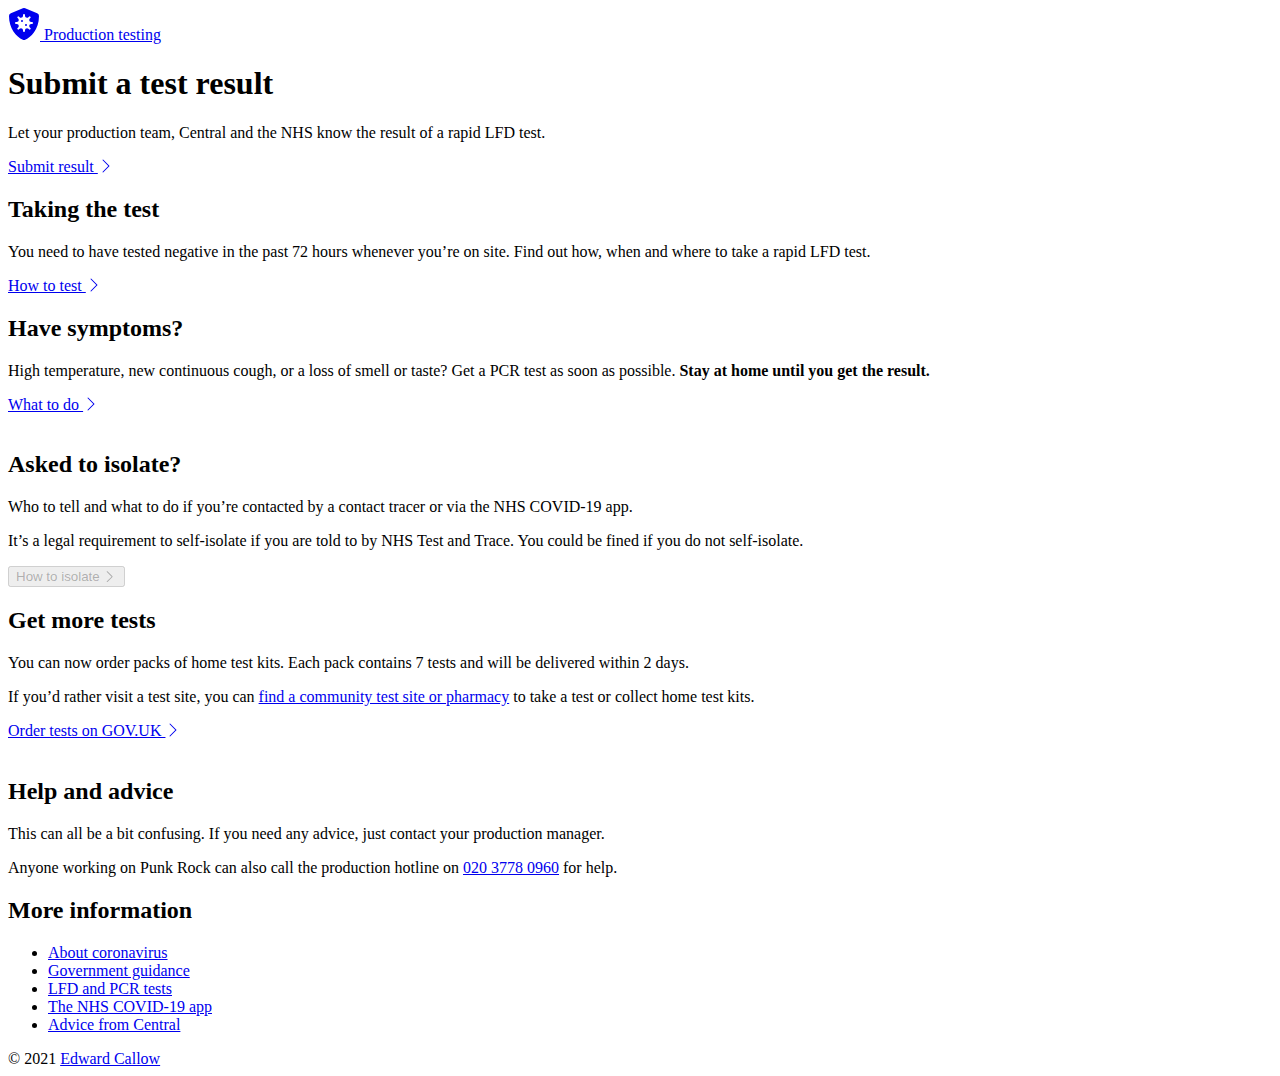
<file: index.html>
<!doctype html>
<html lang="en-GB">
	<head>
		<!-- Core meta tags -->
		<meta charset="utf-8">
		<meta name="viewport" content="width=device-width, initial-scale=1">
		<!-- Structured data tags -->
		<title>Production testing</title>
		<meta name="description" content="Find information about coronavirus testing on Central’s productions.">
		<meta name="author" content="Edward Callow">
		<meta property="og:title" content="Production testing">
		<meta property="og:description" content="Find information about coronavirus testing on Central’s productions.">
		<meta property="og:url" content="https://covid19.ecal.uk">
		<meta property="og:locale" content="en_GB">
		<meta property="og:image" content="https://covid19.ecal.uk/structured_data/open_graph_logo.png">
		<meta property="og:type" content="website">
		<meta property="og:site_name" content="Production testing">
		<link rel="canonical" href="https://covid19.ecal.uk">
		<link rel="mask-icon" href="structured_data/safari_pinned_tab.svg" color="#005eb8">
		<!--CSS -->
		<link rel="stylesheet" type="text/css" href="https://cdn.jsdelivr.net/npm/bootstrap@5.0.0-beta3/dist/css/bootstrap.min.css" integrity="sha384-eOJMYsd53ii+scO/bJGFsiCZc+5NDVN2yr8+0RDqr0Ql0h+rP48ckxlpbzKgwra6" crossorigin="anonymous">
		<link rel="stylesheet" type="text/css" href="css/style.css">
	</head>
	<body>
		<main>
			<div class="container py-4">
				<header class="py-3 mb-4 border-bottom">
					<a href="https://covid19.ecal.uk" class="d-flex align-items-center text-dark text-decoration-none">
						<svg aria-hidden="true" focusable="false" class="text-primary me-2" xmlns="http://www.w3.org/2000/svg" width="32" height="32" viewBox="0 0 512 512"><path fill="currentColor" d="M224,192a16,16,0,1,0,16,16A16,16,0,0,0,224,192ZM466.5,83.68l-192-80A57.4,57.4,0,0,0,256.05,0a57.4,57.4,0,0,0-18.46,3.67l-192,80A47.93,47.93,0,0,0,16,128C16,326.5,130.5,463.72,237.5,508.32a48.09,48.09,0,0,0,36.91,0C360.09,472.61,496,349.3,496,128A48,48,0,0,0,466.5,83.68ZM384,256H371.88c-28.51,0-42.79,34.47-22.63,54.63l8.58,8.57a16,16,0,1,1-22.63,22.63l-8.57-8.58C306.47,313.09,272,327.37,272,355.88V368a16,16,0,0,1-32,0V355.88c0-28.51-34.47-42.79-54.63-22.63l-8.57,8.58a16,16,0,0,1-22.63-22.63l8.58-8.57c20.16-20.16,5.88-54.63-22.63-54.63H128a16,16,0,0,1,0-32h12.12c28.51,0,42.79-34.47,22.63-54.63l-8.58-8.57a16,16,0,0,1,22.63-22.63l8.57,8.58c20.16,20.16,54.63,5.88,54.63-22.63V112a16,16,0,0,1,32,0v12.12c0,28.51,34.47,42.79,54.63,22.63l8.57-8.58a16,16,0,0,1,22.63,22.63l-8.58,8.57C329.09,189.53,343.37,224,371.88,224H384a16,16,0,0,1,0,32Zm-96,0a16,16,0,1,0,16,16A16,16,0,0,0,288,256Z"></path></svg>
						<span class="fs-4 fw-bold">Production testing</span>
					</a>
				</header>
				<!--<div class="alert alert-warning" role="alert">
					<h4 class="alert-heading">Surge testing</h4>
					<p>A new variant of coronavirus has been found in some areas of London.</p>
					<p>Everyone who lives in, works in, or travels through the boroughs of <a href="https://beta.lambeth.gov.uk/enhanced-coronavirus-covid-19-testing-lambeth" target="_blank" class="alert-link">Lambeth</a> or <a href="https://www.wandsworth.gov.uk/health-and-social-care/public-health/coronavirus/surge-testing" target="_blank" class="alert-link">Wandsworth</a> is strongly encouraged to take a PCR test. You should get a test even if you don’t have any symptoms.</p>
				</div>-->

				<div class="p-5 mb-4 bg-body rounded-3 shadow">
					<div class="container-fluid py-5">
						<h1 class="display-5 fw-bold">Submit a test result</h1>
						<p class="col-md-8 fs-4">Let your production team, Central and the NHS know the result of a rapid LFD test.</p>
						<a href="submit" class="btn btn-primary btn-lg">
							Submit result 
							<svg xmlns="http://www.w3.org/2000/svg" width="1em" height="1em" class="bi bi-chevron-right" viewBox="0 0 16 16"><path fill-rule="evenodd" d="M4.646 1.646a.5.5 0 0 1 .708 0l6 6a.5.5 0 0 1 0 .708l-6 6a.5.5 0 0 1-.708-.708L10.293 8 4.646 2.354a.5.5 0 0 1 0-.708z"/></svg>
						</a>
					</div>
				</div>

				<div class="row align-items-md-stretch">
					<div class="col-md-6 mb-4 mb-md-0">
						<div class="h-100 p-5 bg-body rounded-3 shadow">
							<h2>Taking the test</h2>
							<p>You need to have tested negative in the past 72 hours whenever you’re on site. Find out how, when and where to take a rapid LFD test.</p>
							<a href="tests" class="btn btn-outline-secondary">
								How to test
								<svg xmlns="http://www.w3.org/2000/svg" width="1em" height="1em" class="bi bi-chevron-right" viewBox="0 0 16 16"><path fill-rule="evenodd" d="M4.646 1.646a.5.5 0 0 1 .708 0l6 6a.5.5 0 0 1 0 .708l-6 6a.5.5 0 0 1-.708-.708L10.293 8 4.646 2.354a.5.5 0 0 1 0-.708z"/></svg>
							</a>
						</div>
					</div>

					<div class="col-md-6">
						<div class="h-100 p-5 text-white bg-danger bg-gradient rounded-3 shadow">
							<h2>Have symptoms?</h2>
							<p>High temperature, new continuous cough, or a loss of smell or taste?
							Get a PCR test as soon as possible. <strong>Stay at home until you get the result.</strong></p>
							<a href="symptoms" class="btn btn-outline-light">
								What to do
								<svg xmlns="http://www.w3.org/2000/svg" width="1em" height="1em" class="bi bi-chevron-right" viewBox="0 0 16 16"><path fill-rule="evenodd" d="M4.646 1.646a.5.5 0 0 1 .708 0l6 6a.5.5 0 0 1 0 .708l-6 6a.5.5 0 0 1-.708-.708L10.293 8 4.646 2.354a.5.5 0 0 1 0-.708z"/></svg>
							</a>
						</div>
					</div>
				</div>
				<br>

				<div class="row align-items-md-stretch">
					<div class="col-md-6 mb-4 mb-md-0">
						<div class="h-100 p-5 bg-warning bg-gradient rounded-3 shadow">
							<h2>Asked to isolate?</h2>
							<p>Who to tell and what to do if you’re contacted by a contact tracer or via the NHS COVID-19 app.</p>
							<p>It’s a legal requirement to self-isolate if you are told to by NHS Test and Trace. You could be fined if you do not self-isolate.</p>
							<button class="btn btn-outline-dark" type="button" disabled>
								How to isolate
								<svg xmlns="http://www.w3.org/2000/svg" width="1em" height="1em" class="bi bi-chevron-right" viewBox="0 0 16 16"><path fill-rule="evenodd" d="M4.646 1.646a.5.5 0 0 1 .708 0l6 6a.5.5 0 0 1 0 .708l-6 6a.5.5 0 0 1-.708-.708L10.293 8 4.646 2.354a.5.5 0 0 1 0-.708z"/></svg>
							</button>
						</div>
					</div>

					<div class="col-md-6">
						<div class="h-100 p-5 bg-body rounded-3 shadow">
							<h2>Get more tests</h2>
							<p>You can now order packs of home test kits. Each pack contains 7 tests and will be delivered within 2 days.</p>
							<p>If you’d rather visit a test site, you can <a href="https://maps.test-and-trace.nhs.uk">find a community test site or pharmacy</a> to take a test or collect home test kits.</p>
							<!-- Previously: https://www.gov.uk/find-covid-19-lateral-flow-test-site#find-out-if-your-area-currently-offers-rapid-lateral-flow-test-sites -->
							<a href="https://www.gov.uk/order-coronavirus-rapid-lateral-flow-tests" class="btn btn-outline-secondary">Order tests on GOV.UK
								<svg xmlns="http://www.w3.org/2000/svg" width="1em" height="1em" class="bi bi-chevron-right" viewBox="0 0 16 16"><path fill-rule="evenodd" d="M4.646 1.646a.5.5 0 0 1 .708 0l6 6a.5.5 0 0 1 0 .708l-6 6a.5.5 0 0 1-.708-.708L10.293 8 4.646 2.354a.5.5 0 0 1 0-.708z"/></svg>
							</a>
						</div>
					</div>
				</div>
				<br>

				<div class="row align-items-md-stretch">
					<div class="col-md-6 mb-4 mb-md-0">
						<div class="h-100 p-5 bg-body rounded-3 shadow">
							<h2>Help and advice</h2>
							<p>This can all be a bit confusing. If you need any advice, just contact your production manager.</p>
							<p>Anyone working on Punk Rock can also call the production hotline on <a href="tel:+442037780960">020 3778 0960</a> for help.</p>
						</div>
					</div>
					<div class="col-md-6">
						<div class="h-100 p-5 text-white bg-dark rounded-3 shadow">
							<h2>More information</h2>
							<ul class="list-unstyled">
								<li><a href="https://www.nhs.uk/conditions/coronavirus-covid-19" class="text-reset">About coronavirus</a></li>
								<li><a href="https://www.gov.uk/coronavirus" class="text-reset">Government guidance</a></li>
								<li><a href="https://www.gov.uk/getting-tested-for-coronavirus" class="text-reset">LFD and PCR tests</a></li>
								<li><a href="https://covid19.nhs.uk" class="text-reset">The NHS COVID-19 app</a></li>
								<li><a href="https://www.cssd.ac.uk/coronavirus-information" class="text-reset">Advice from Central</a></li>
							</ul>
						</div>
					</div>
				</div>
				<footer class="pt-3 mt-4 text-muted border-top">
					&copy; 2021 <a href="https://www.edwardcallow.co.uk" class="text-reset">Edward Callow</a>
				</footer>
			</div>
		</main>
		<!-- JS import -->
		<script src="https://cdn.jsdelivr.net/npm/bootstrap@5.0.0-beta3/dist/js/bootstrap.bundle.min.js" integrity="sha384-JEW9xMcG8R+pH31jmWH6WWP0WintQrMb4s7ZOdauHnUtxwoG2vI5DkLtS3qm9Ekf" crossorigin="anonymous"></script>
	</body>
</html>
</file>
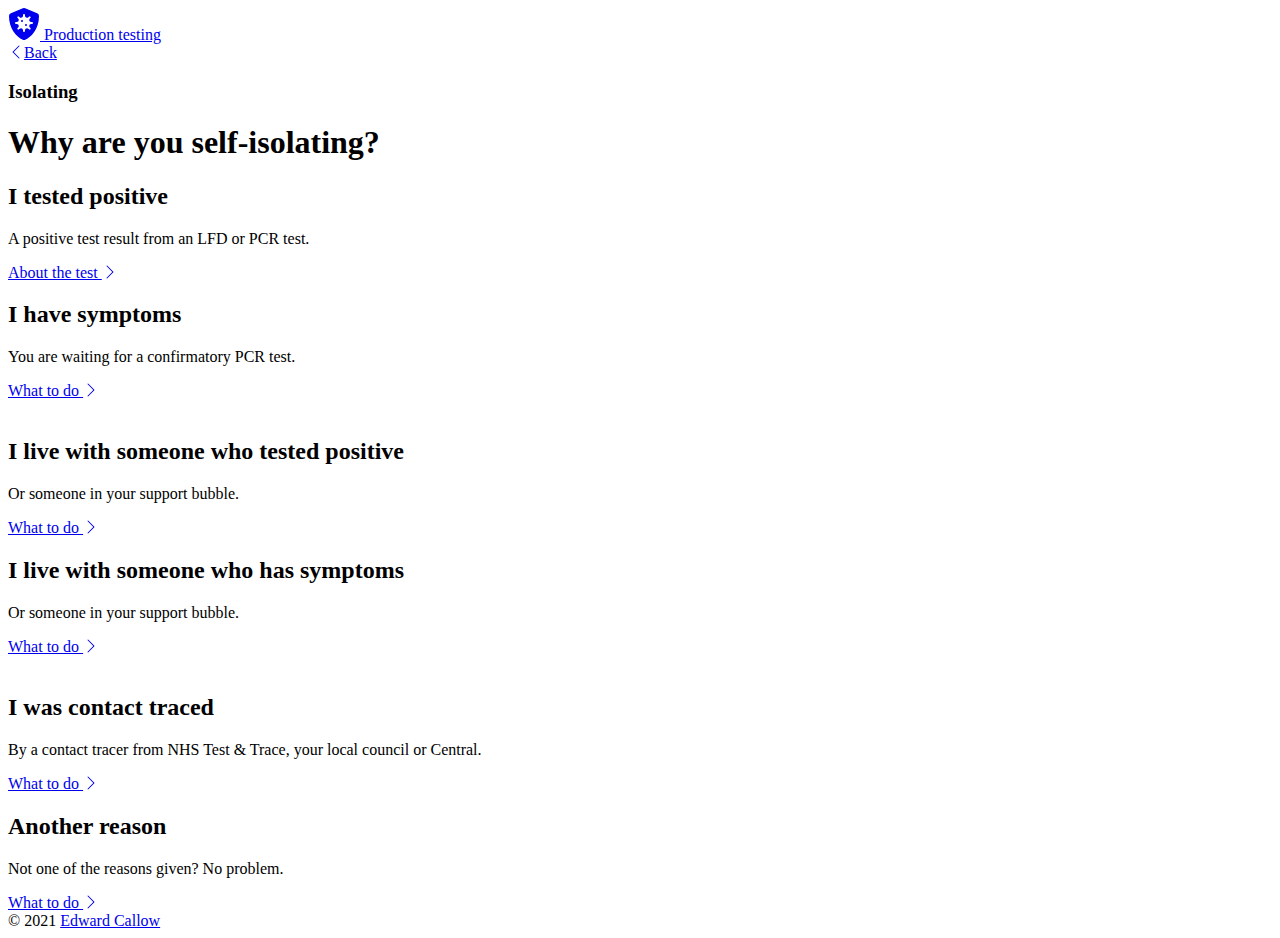
<file: isolate.html>
<!doctype html>
<html lang="en-GB">
	<head>
		<!-- Core meta tags -->
		<meta charset="utf-8">
		<meta name="viewport" content="width=device-width, initial-scale=1">
		<!-- Structured data tags -->
		<title>Isolating – Production testing</title>
		<meta name="description" content="Find information about coronavirus testing on Central’s productions.">
		<meta name="author" content="Edward Callow">
		<meta property="og:title" content="Isolating">
		<meta property="og:description" content="Find information about coronavirus testing on Central’s productions.">
		<meta property="og:url" content="https://covid19.ecal.uk">
		<meta property="og:locale" content="en_GB">
		<meta property="og:image" content="https://covid19.ecal.uk/structured_data/open_graph_logo.png">
		<meta property="og:type" content="website">
		<meta property="og:site_name" content="Production testing">
		<link rel="canonical" href="https://covid19.ecal.uk">
		<link rel="mask-icon" href="structured_data/safari_pinned_tab.svg" color="#005eb8">
		<!--CSS -->
		<link rel="stylesheet" type="text/css" href="https://cdn.jsdelivr.net/npm/bootstrap@5.0.0-beta3/dist/css/bootstrap.min.css" integrity="sha384-eOJMYsd53ii+scO/bJGFsiCZc+5NDVN2yr8+0RDqr0Ql0h+rP48ckxlpbzKgwra6" crossorigin="anonymous">
		<link rel="stylesheet" type="text/css" href="css/style.css">
	</head>
	<body>
		<main>
			<div class="container py-4">
				<header class="py-3 mb-4 border-bottom">
					<a href="https://covid19.ecal.uk" class="d-flex align-items-center text-dark text-decoration-none">
						<svg aria-hidden="true" focusable="false" class="text-primary me-2" xmlns="http://www.w3.org/2000/svg" width="32" height="32" viewBox="0 0 512 512"><path fill="currentColor" d="M224,192a16,16,0,1,0,16,16A16,16,0,0,0,224,192ZM466.5,83.68l-192-80A57.4,57.4,0,0,0,256.05,0a57.4,57.4,0,0,0-18.46,3.67l-192,80A47.93,47.93,0,0,0,16,128C16,326.5,130.5,463.72,237.5,508.32a48.09,48.09,0,0,0,36.91,0C360.09,472.61,496,349.3,496,128A48,48,0,0,0,466.5,83.68ZM384,256H371.88c-28.51,0-42.79,34.47-22.63,54.63l8.58,8.57a16,16,0,1,1-22.63,22.63l-8.57-8.58C306.47,313.09,272,327.37,272,355.88V368a16,16,0,0,1-32,0V355.88c0-28.51-34.47-42.79-54.63-22.63l-8.57,8.58a16,16,0,0,1-22.63-22.63l8.58-8.57c20.16-20.16,5.88-54.63-22.63-54.63H128a16,16,0,0,1,0-32h12.12c28.51,0,42.79-34.47,22.63-54.63l-8.58-8.57a16,16,0,0,1,22.63-22.63l8.57,8.58c20.16,20.16,54.63,5.88,54.63-22.63V112a16,16,0,0,1,32,0v12.12c0,28.51,34.47,42.79,54.63,22.63l8.57-8.58a16,16,0,0,1,22.63,22.63l-8.58,8.57C329.09,189.53,343.37,224,371.88,224H384a16,16,0,0,1,0,32Zm-96,0a16,16,0,1,0,16,16A16,16,0,0,0,288,256Z"></path></svg>
						<span class="fs-4 fw-bold">Production testing</span>
					</a>
				</header>

				<nav class="mb-3">
					<a href="index" class="text-dark">
						<svg xmlns="http://www.w3.org/2000/svg" width="1em" height="1em" class="bi bi-chevron-left" viewBox="0 0 16 16"><path fill-rule="evenodd" d="M11.354 1.646a.5.5 0 0 1 0 .708L5.707 8l5.647 5.646a.5.5 0 0 1-.708.708l-6-6a.5.5 0 0 1 0-.708l6-6a.5.5 0 0 1 .708 0z"/></svg>Back
					</a>
				</nav>

				<h3 class="text-muted mb-0">Isolating</h3>
				<h1 class="pb-5">Why are you self-isolating?</h1>

				<div class="row align-items-md-stretch">
					<div class="col-md-6 mb-4 mb-md-0">
						<div class="h-100 p-5 bg-body rounded-3 shadow">
							<h2>I tested positive</h2>
							<p>A positive test result from an LFD or PCR test.</p>
							<a href="submit-negative" class="btn btn-outline-secondary">
								About the test
								<svg xmlns="http://www.w3.org/2000/svg" width="1em" height="1em" class="bi bi-chevron-right" viewBox="0 0 16 16"><path fill-rule="evenodd" d="M4.646 1.646a.5.5 0 0 1 .708 0l6 6a.5.5 0 0 1 0 .708l-6 6a.5.5 0 0 1-.708-.708L10.293 8 4.646 2.354a.5.5 0 0 1 0-.708z"/></svg>
							</a>
						</div>
					</div>
					<div class="col-md-6">
						<div class="h-100 p-5 bg-body rounded-3 shadow">
							<h2>I have symptoms</h2>
							<p>You are waiting for a confirmatory PCR test.</p>
							<a href="submit-positive" class="btn btn-outline-secondary">
								What to do
								<svg xmlns="http://www.w3.org/2000/svg" width="1em" height="1em" class="bi bi-chevron-right" viewBox="0 0 16 16"><path fill-rule="evenodd" d="M4.646 1.646a.5.5 0 0 1 .708 0l6 6a.5.5 0 0 1 0 .708l-6 6a.5.5 0 0 1-.708-.708L10.293 8 4.646 2.354a.5.5 0 0 1 0-.708z"/></svg>
							</a>
						</div>
					</div>
				</div>
				<br>
				<div class="row align-items-md-stretch">
					<div class="col-md-6 mb-4 mb-md-0">
						<div class="h-100 p-5 bg-body rounded-3 shadow">
							<h2>I live with someone who tested positive</h2>
							<p>Or someone in your support bubble.</p>
							<a href="submit-void" class="btn btn-outline-secondary">
								What to do
								<svg xmlns="http://www.w3.org/2000/svg" width="1em" height="1em" class="bi bi-chevron-right" viewBox="0 0 16 16"><path fill-rule="evenodd" d="M4.646 1.646a.5.5 0 0 1 .708 0l6 6a.5.5 0 0 1 0 .708l-6 6a.5.5 0 0 1-.708-.708L10.293 8 4.646 2.354a.5.5 0 0 1 0-.708z"/></svg>
							</a>
						</div>
					</div>
					<div class="col-md-6">
						<div class="h-100 p-5 bg-body rounded-3 shadow">
							<h2>I live with someone who has symptoms</h2>
							<p>Or someone in your support bubble.</p>
							<a href="submit-positive" class="btn btn-outline-secondary">
								What to do
								<svg xmlns="http://www.w3.org/2000/svg" width="1em" height="1em" class="bi bi-chevron-right" viewBox="0 0 16 16"><path fill-rule="evenodd" d="M4.646 1.646a.5.5 0 0 1 .708 0l6 6a.5.5 0 0 1 0 .708l-6 6a.5.5 0 0 1-.708-.708L10.293 8 4.646 2.354a.5.5 0 0 1 0-.708z"/></svg>
							</a>
						</div>
					</div>
				</div>
				<br>
				<div class="row align-items-md-stretch">
					<div class="col-md-6 mb-4 mb-md-0">
						<div class="h-100 p-5 bg-body rounded-3 shadow">
							<h2>I was contact traced</h2>
							<p>By a contact tracer from NHS Test & Trace, your local council or Central.</p>
							<a href="submit-void" class="btn btn-outline-secondary">
								What to do
								<svg xmlns="http://www.w3.org/2000/svg" width="1em" height="1em" class="bi bi-chevron-right" viewBox="0 0 16 16"><path fill-rule="evenodd" d="M4.646 1.646a.5.5 0 0 1 .708 0l6 6a.5.5 0 0 1 0 .708l-6 6a.5.5 0 0 1-.708-.708L10.293 8 4.646 2.354a.5.5 0 0 1 0-.708z"/></svg>
							</a>
						</div>
					</div>
					<div class="col-md-6">
						<div class="h-100 p-5 bg-body rounded-3 shadow">
							<h2>Another reason</h2>
							<p>Not one of the reasons given? No problem.</p>
							<a href="submit-positive" class="btn btn-outline-secondary">
								What to do
								<svg xmlns="http://www.w3.org/2000/svg" width="1em" height="1em" class="bi bi-chevron-right" viewBox="0 0 16 16"><path fill-rule="evenodd" d="M4.646 1.646a.5.5 0 0 1 .708 0l6 6a.5.5 0 0 1 0 .708l-6 6a.5.5 0 0 1-.708-.708L10.293 8 4.646 2.354a.5.5 0 0 1 0-.708z"/></svg>
							</a>
						</div>
					</div>
				</div>

				<!-- <p class="pt-5">You will see the control line (C) begin to appear after about 4 minutes, but you must wait 30 minutes before your result is ready. Do not leave the test to develop for longer than 30 minutes as this will make the result void. There’s more information on page 14 of the <a href="documents/self-test-instructions.pdf">help guide</a> that came with your test kit.</p> -->

				<footer class="pt-3 mt-4 text-muted border-top">
					&copy; 2021 <a href="https://www.edwardcallow.co.uk" class="text-reset">Edward Callow</a>
				</footer>
			</div>
		</main>
		<!-- JS import -->
		<script src="https://cdn.jsdelivr.net/npm/bootstrap@5.0.0-beta3/dist/js/bootstrap.bundle.min.js" integrity="sha384-JEW9xMcG8R+pH31jmWH6WWP0WintQrMb4s7ZOdauHnUtxwoG2vI5DkLtS3qm9Ekf" crossorigin="anonymous"></script>
	</body>
</html>
</file>
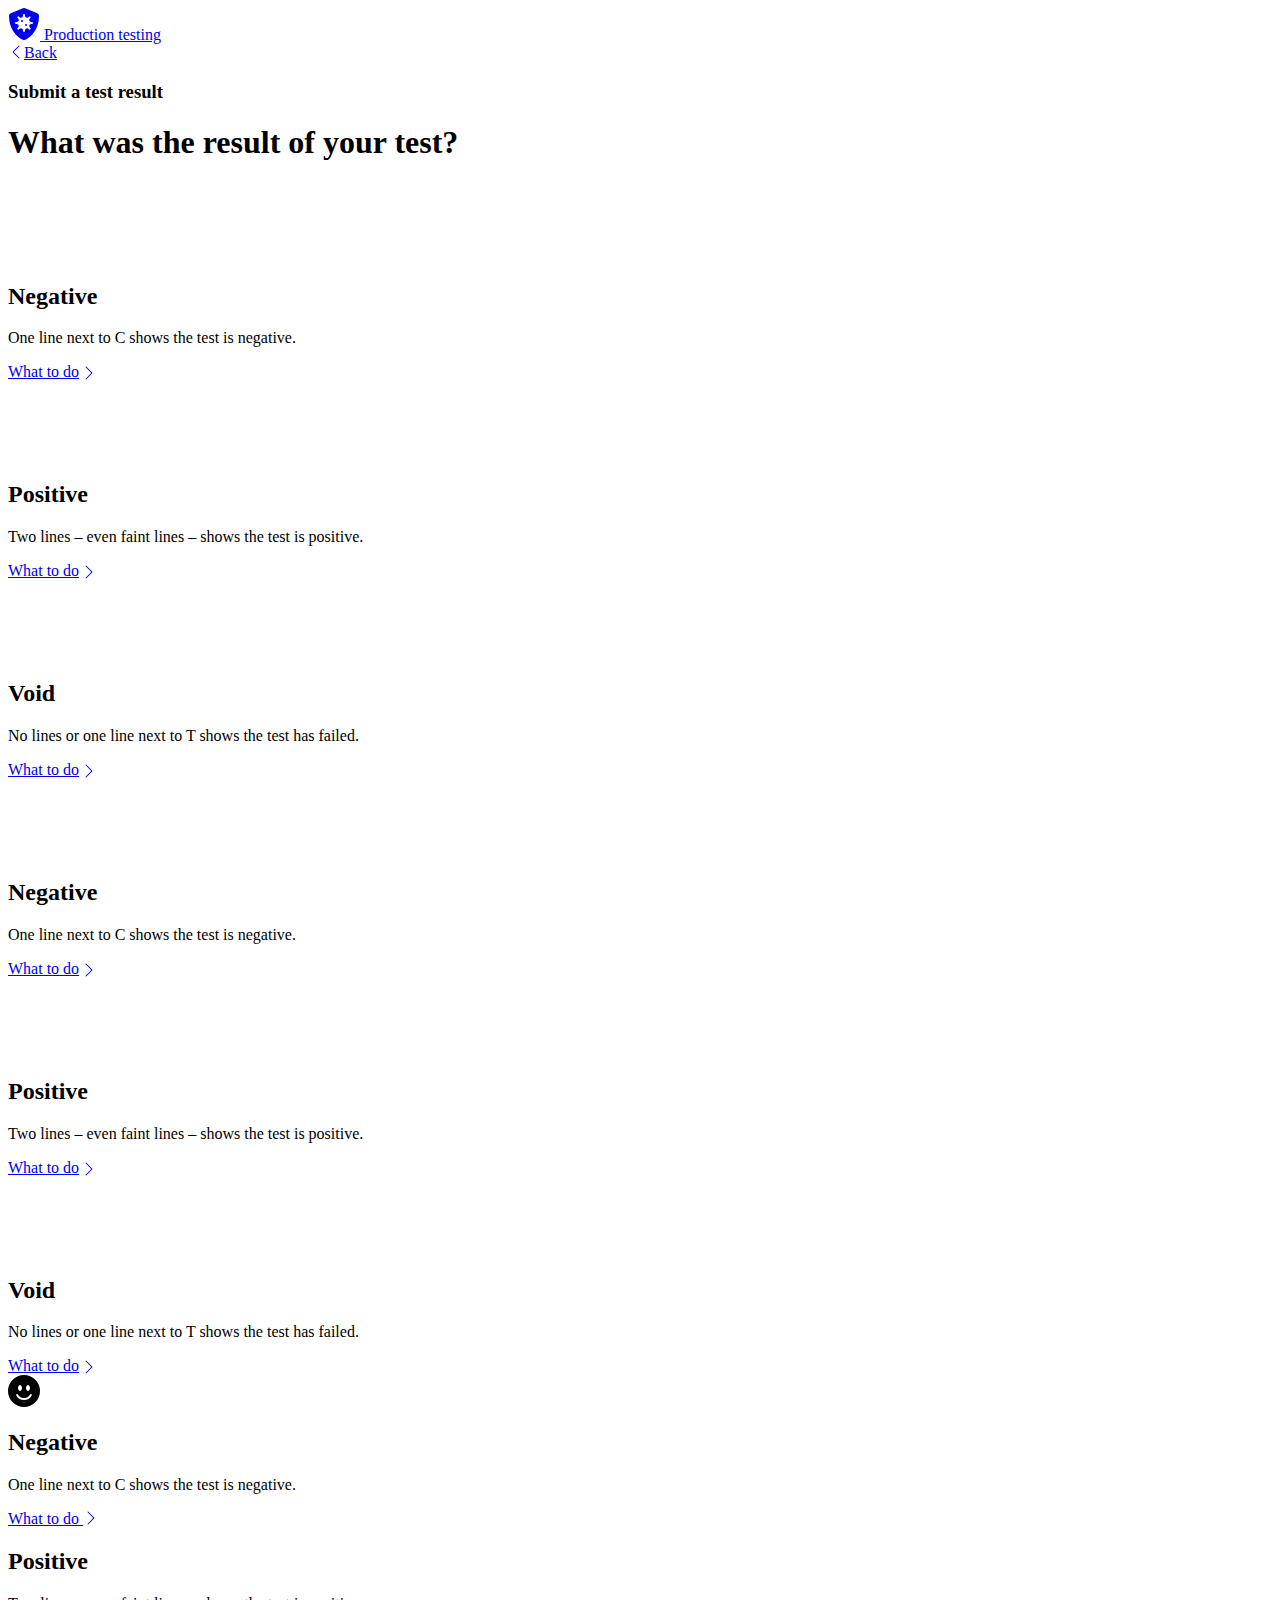
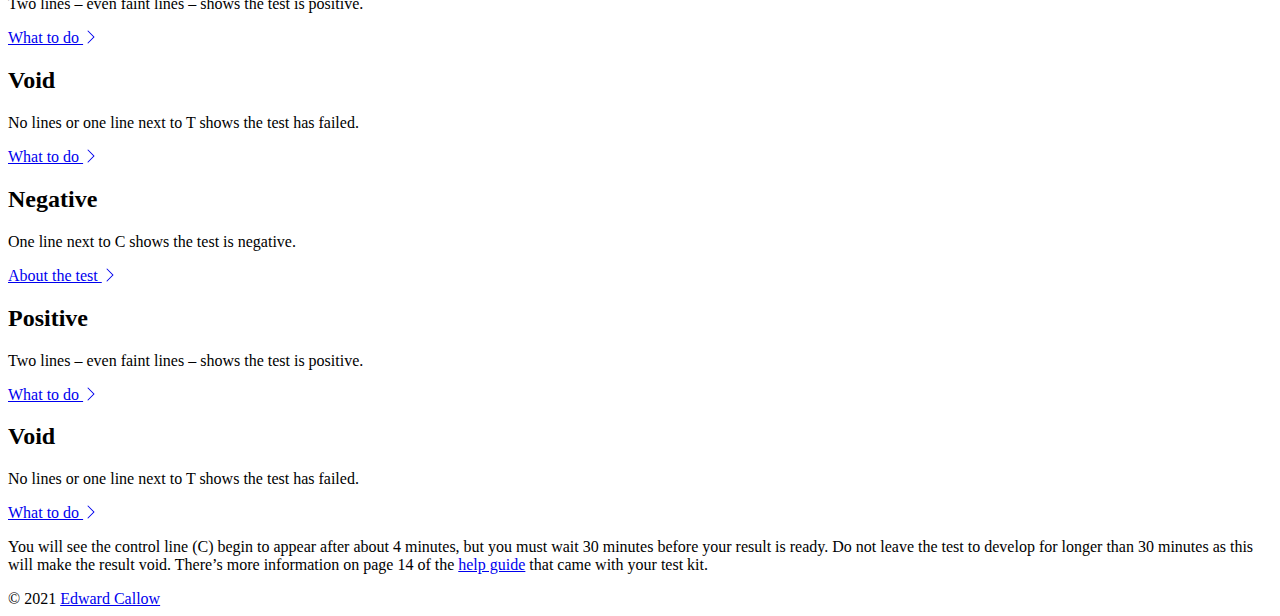
<file: stage.html>
<!doctype html>
<html lang="en-GB">
	<head>
		<!-- Core meta tags -->
		<meta charset="utf-8">
		<meta name="viewport" content="width=device-width, initial-scale=1">
		<!-- Structured data tags -->
		<title>Submit a test result – Production testing</title>
		<meta name="description" content="Find information about coronavirus testing on Central’s productions.">
		<meta name="author" content="Edward Callow">
		<meta property="og:title" content="Submit a test result">
		<meta property="og:description" content="Find information about coronavirus testing on Central’s productions.">
		<meta property="og:url" content="https://covid19.ecal.uk">
		<meta property="og:locale" content="en_GB">
		<meta property="og:image" content="https://covid19.ecal.uk/structured_data/open_graph_logo.png">
		<meta property="og:type" content="website">
		<meta property="og:site_name" content="Production testing">
		<link rel="canonical" href="https://covid19.ecal.uk">
		<link rel="mask-icon" href="structured_data/safari_pinned_tab.svg" color="#005eb8">
		<!--CSS -->
		<link rel="stylesheet" type="text/css" href="https://cdn.jsdelivr.net/npm/bootstrap@5.0.0-beta3/dist/css/bootstrap.min.css" integrity="sha384-eOJMYsd53ii+scO/bJGFsiCZc+5NDVN2yr8+0RDqr0Ql0h+rP48ckxlpbzKgwra6" crossorigin="anonymous">
		<link rel="stylesheet" type="text/css" href="css/style.css">
	</head>
	<body>
		<main>
			<div class="container py-4">
				<header class="py-3 mb-4 border-bottom">
					<a href="https://covid19.ecal.uk" class="d-flex align-items-center text-dark text-decoration-none">
						<svg aria-hidden="true" focusable="false" class="text-primary me-2" xmlns="http://www.w3.org/2000/svg" width="32" height="32" viewBox="0 0 512 512"><path fill="currentColor" d="M224,192a16,16,0,1,0,16,16A16,16,0,0,0,224,192ZM466.5,83.68l-192-80A57.4,57.4,0,0,0,256.05,0a57.4,57.4,0,0,0-18.46,3.67l-192,80A47.93,47.93,0,0,0,16,128C16,326.5,130.5,463.72,237.5,508.32a48.09,48.09,0,0,0,36.91,0C360.09,472.61,496,349.3,496,128A48,48,0,0,0,466.5,83.68ZM384,256H371.88c-28.51,0-42.79,34.47-22.63,54.63l8.58,8.57a16,16,0,1,1-22.63,22.63l-8.57-8.58C306.47,313.09,272,327.37,272,355.88V368a16,16,0,0,1-32,0V355.88c0-28.51-34.47-42.79-54.63-22.63l-8.57,8.58a16,16,0,0,1-22.63-22.63l8.58-8.57c20.16-20.16,5.88-54.63-22.63-54.63H128a16,16,0,0,1,0-32h12.12c28.51,0,42.79-34.47,22.63-54.63l-8.58-8.57a16,16,0,0,1,22.63-22.63l8.57,8.58c20.16,20.16,54.63,5.88,54.63-22.63V112a16,16,0,0,1,32,0v12.12c0,28.51,34.47,42.79,54.63,22.63l8.57-8.58a16,16,0,0,1,22.63,22.63l-8.58,8.57C329.09,189.53,343.37,224,371.88,224H384a16,16,0,0,1,0,32Zm-96,0a16,16,0,1,0,16,16A16,16,0,0,0,288,256Z"></path></svg>
						<span class="fs-4 fw-bold">Production testing</span>
					</a>
				</header>

				<nav class="mb-3">
					<a href="index" class="text-dark">
						<svg xmlns="http://www.w3.org/2000/svg" width="1em" height="1em" class="bi bi-chevron-left" viewBox="0 0 16 16"><path fill-rule="evenodd" d="M11.354 1.646a.5.5 0 0 1 0 .708L5.707 8l5.647 5.646a.5.5 0 0 1-.708.708l-6-6a.5.5 0 0 1 0-.708l6-6a.5.5 0 0 1 .708 0z"/></svg>Back
					</a>
				</nav>

				<h3 class="text-muted mb-0">Submit a test result</h3>
				<h1>What was the result of your test?</h1>
				
				<div class="row g-5 py-5">
					<div class="feature col-md-4">
						<div class="feature-icon bg-success bg-gradient">
							<svg xmlns="http://www.w3.org/2000/svg" width="1em" height="1em" class="bi bi-emoji-smile-fill" viewBox="0 0 16 16"><path d="M8 16A8 8 0 1 0 8 0a8 8 0 0 0 0 16zM7 6.5C7 7.328 6.552 8 6 8s-1-.672-1-1.5S5.448 5 6 5s1 .672 1 1.5zM4.285 9.567a.5.5 0 0 1 .683.183A3.498 3.498 0 0 0 8 11.5a3.498 3.498 0 0 0 3.032-1.75.5.5 0 1 1 .866.5A4.498 4.498 0 0 1 8 12.5a4.498 4.498 0 0 1-3.898-2.25.5.5 0 0 1 .183-.683zM10 8c-.552 0-1-.672-1-1.5S9.448 5 10 5s1 .672 1 1.5S10.552 8 10 8z"/></svg>
						</div>
						<h2>Negative</h2>
						<p>One line next to C shows the test is negative.</p>
						<a href="submit-negative" class="icon-link">
							What to do
							<svg xmlns="http://www.w3.org/2000/svg" width="1em" height="1em" class="bi bi-chevron-right" viewBox="0 0 16 16"><path fill-rule="evenodd" d="M4.646 1.646a.5.5 0 0 1 .708 0l6 6a.5.5 0 0 1 0 .708l-6 6a.5.5 0 0 1-.708-.708L10.293 8 4.646 2.354a.5.5 0 0 1 0-.708z"/></svg>
						</a>
					</div>
					<div class="feature col-md-4">
						<div class="feature-icon bg-danger bg-gradient">
							<svg xmlns="http://www.w3.org/2000/svg" width="1em" height="1em" class="bi bi-emoji-frown-fill" viewBox="0 0 16 16"><path d="M8 16A8 8 0 1 0 8 0a8 8 0 0 0 0 16zM7 6.5C7 7.328 6.552 8 6 8s-1-.672-1-1.5S5.448 5 6 5s1 .672 1 1.5zm-2.715 5.933a.5.5 0 0 1-.183-.683A4.498 4.498 0 0 1 8 9.5a4.5 4.5 0 0 1 3.898 2.25.5.5 0 0 1-.866.5A3.498 3.498 0 0 0 8 10.5a3.498 3.498 0 0 0-3.032 1.75.5.5 0 0 1-.683.183zM10 8c-.552 0-1-.672-1-1.5S9.448 5 10 5s1 .672 1 1.5S10.552 8 10 8z"/></svg>
						</div>
						<h2>Positive</h2>
						<p>Two lines – even faint lines – shows the test is positive.</p>
						<a href="submit-positive" class="icon-link">
							What to do
							<svg xmlns="http://www.w3.org/2000/svg" width="1em" height="1em" class="bi bi-chevron-right" viewBox="0 0 16 16"><path fill-rule="evenodd" d="M4.646 1.646a.5.5 0 0 1 .708 0l6 6a.5.5 0 0 1 0 .708l-6 6a.5.5 0 0 1-.708-.708L10.293 8 4.646 2.354a.5.5 0 0 1 0-.708z"/></svg>
						</a>
					</div>
					<div class="feature col-md-4">
						<div class="feature-icon bg-warning bg-gradient">
							<svg xmlns="http://www.w3.org/2000/svg" width="1em" height="1em" class="bi bi-emoji-dizzy-fill text-dark" viewBox="0 0 16 16"><path d="M8 16A8 8 0 1 0 8 0a8 8 0 0 0 0 16zM4.146 5.146a.5.5 0 0 1 .708 0l.646.647.646-.647a.5.5 0 1 1 .708.708l-.647.646.647.646a.5.5 0 1 1-.708.708L5.5 7.207l-.646.647a.5.5 0 1 1-.708-.708l.647-.646-.647-.646a.5.5 0 0 1 0-.708zm5 0a.5.5 0 0 1 .708 0l.646.647.646-.647a.5.5 0 0 1 .708.708l-.647.646.647.646a.5.5 0 0 1-.708.708l-.646-.647-.646.647a.5.5 0 1 1-.708-.708l.647-.646-.647-.646a.5.5 0 0 1 0-.708zM8 13a2 2 0 1 1 0-4 2 2 0 0 1 0 4z"/></svg>
						</div>
						<h2>Void</h2>
						<p>No lines or one line next to T shows the test has failed.</p>
						<a href="submit-void" class="icon-link">
							What to do
							<svg xmlns="http://www.w3.org/2000/svg" width="1em" height="1em" class="bi bi-chevron-right" viewBox="0 0 16 16"><path fill-rule="evenodd" d="M4.646 1.646a.5.5 0 0 1 .708 0l6 6a.5.5 0 0 1 0 .708l-6 6a.5.5 0 0 1-.708-.708L10.293 8 4.646 2.354a.5.5 0 0 1 0-.708z"/></svg>
						</a>
					</div>
				</div>

				<div class="row g-5 py-5">
					<div class="feature col-md-4 position-relative">
						<div class="feature-icon bg-success bg-gradient">
							<svg xmlns="http://www.w3.org/2000/svg" width="1em" height="1em" class="bi bi-emoji-smile-fill" viewBox="0 0 16 16"><path d="M8 16A8 8 0 1 0 8 0a8 8 0 0 0 0 16zM7 6.5C7 7.328 6.552 8 6 8s-1-.672-1-1.5S5.448 5 6 5s1 .672 1 1.5zM4.285 9.567a.5.5 0 0 1 .683.183A3.498 3.498 0 0 0 8 11.5a3.498 3.498 0 0 0 3.032-1.75.5.5 0 1 1 .866.5A4.498 4.498 0 0 1 8 12.5a4.498 4.498 0 0 1-3.898-2.25.5.5 0 0 1 .183-.683zM10 8c-.552 0-1-.672-1-1.5S9.448 5 10 5s1 .672 1 1.5S10.552 8 10 8z"/></svg>
						</div>
						<h2>Negative</h2>
						<p>One line next to C shows the test is negative.</p>
						<a href="submit-negative" class="icon-link stretched-link">
							What to do
							<svg xmlns="http://www.w3.org/2000/svg" width="1em" height="1em" class="bi bi-chevron-right" viewBox="0 0 16 16"><path fill-rule="evenodd" d="M4.646 1.646a.5.5 0 0 1 .708 0l6 6a.5.5 0 0 1 0 .708l-6 6a.5.5 0 0 1-.708-.708L10.293 8 4.646 2.354a.5.5 0 0 1 0-.708z"/></svg>
						</a>
					</div>
					<div class="feature col-md-4 position-relative">
						<div class="feature-icon bg-danger bg-gradient">
							<svg xmlns="http://www.w3.org/2000/svg" width="1em" height="1em" class="bi bi-emoji-frown-fill" viewBox="0 0 16 16"><path d="M8 16A8 8 0 1 0 8 0a8 8 0 0 0 0 16zM7 6.5C7 7.328 6.552 8 6 8s-1-.672-1-1.5S5.448 5 6 5s1 .672 1 1.5zm-2.715 5.933a.5.5 0 0 1-.183-.683A4.498 4.498 0 0 1 8 9.5a4.5 4.5 0 0 1 3.898 2.25.5.5 0 0 1-.866.5A3.498 3.498 0 0 0 8 10.5a3.498 3.498 0 0 0-3.032 1.75.5.5 0 0 1-.683.183zM10 8c-.552 0-1-.672-1-1.5S9.448 5 10 5s1 .672 1 1.5S10.552 8 10 8z"/></svg>
						</div>
						<h2>Positive</h2>
						<p>Two lines – even faint lines – shows the test is positive.</p>
						<a href="submit-positive" class="icon-link stretched-link">
							What to do
							<svg xmlns="http://www.w3.org/2000/svg" width="1em" height="1em" class="bi bi-chevron-right" viewBox="0 0 16 16"><path fill-rule="evenodd" d="M4.646 1.646a.5.5 0 0 1 .708 0l6 6a.5.5 0 0 1 0 .708l-6 6a.5.5 0 0 1-.708-.708L10.293 8 4.646 2.354a.5.5 0 0 1 0-.708z"/></svg>
						</a>
					</div>
					<div class="feature col-md-4 position-relative">
						<div class="feature-icon bg-warning bg-gradient">
							<svg xmlns="http://www.w3.org/2000/svg" width="1em" height="1em" class="bi bi-emoji-dizzy-fill text-dark" viewBox="0 0 16 16"><path d="M8 16A8 8 0 1 0 8 0a8 8 0 0 0 0 16zM4.146 5.146a.5.5 0 0 1 .708 0l.646.647.646-.647a.5.5 0 1 1 .708.708l-.647.646.647.646a.5.5 0 1 1-.708.708L5.5 7.207l-.646.647a.5.5 0 1 1-.708-.708l.647-.646-.647-.646a.5.5 0 0 1 0-.708zm5 0a.5.5 0 0 1 .708 0l.646.647.646-.647a.5.5 0 0 1 .708.708l-.647.646.647.646a.5.5 0 0 1-.708.708l-.646-.647-.646.647a.5.5 0 1 1-.708-.708l.647-.646-.647-.646a.5.5 0 0 1 0-.708zM8 13a2 2 0 1 1 0-4 2 2 0 0 1 0 4z"/></svg>
						</div>
						<h2>Void</h2>
						<p>No lines or one line next to T shows the test has failed.</p>
						<a href="submit-void" class="icon-link stretched-link">
							What to do
							<svg xmlns="http://www.w3.org/2000/svg" width="1em" height="1em" class="bi bi-chevron-right" viewBox="0 0 16 16"><path fill-rule="evenodd" d="M4.646 1.646a.5.5 0 0 1 .708 0l6 6a.5.5 0 0 1 0 .708l-6 6a.5.5 0 0 1-.708-.708L10.293 8 4.646 2.354a.5.5 0 0 1 0-.708z"/></svg>
						</a>
					</div>
				</div>

				<div class="row align-items-md-stretch">
					<div class="col-md-4 mb-4 mb-md-0">
						<div class="h-100 p-5 text-white bg-success bg-gradient rounded-3 shadow">
							<svg xmlns="http://www.w3.org/2000/svg" width="2em" height="2em" class="bi bi-emoji-smile-fill" viewBox="0 0 16 16"><path d="M8 16A8 8 0 1 0 8 0a8 8 0 0 0 0 16zM7 6.5C7 7.328 6.552 8 6 8s-1-.672-1-1.5S5.448 5 6 5s1 .672 1 1.5zM4.285 9.567a.5.5 0 0 1 .683.183A3.498 3.498 0 0 0 8 11.5a3.498 3.498 0 0 0 3.032-1.75.5.5 0 1 1 .866.5A4.498 4.498 0 0 1 8 12.5a4.498 4.498 0 0 1-3.898-2.25.5.5 0 0 1 .183-.683zM10 8c-.552 0-1-.672-1-1.5S9.448 5 10 5s1 .672 1 1.5S10.552 8 10 8z"/></svg>
							<h2>Negative</h2>
							<p>One line next to C shows the test is negative.</p>
							<a href="submit-negative" class="btn btn-outline-light">
								What to do
								<svg xmlns="http://www.w3.org/2000/svg" width="1em" height="1em" class="bi bi-chevron-right" viewBox="0 0 16 16"><path fill-rule="evenodd" d="M4.646 1.646a.5.5 0 0 1 .708 0l6 6a.5.5 0 0 1 0 .708l-6 6a.5.5 0 0 1-.708-.708L10.293 8 4.646 2.354a.5.5 0 0 1 0-.708z"/></svg>
							</a>
						</div>
					</div>
					<div class="col-md-4 mb-4 mb-md-0">
						<div class="h-100 p-5 text-white bg-danger bg-gradient rounded-3 shadow">
							<h2>Positive</h2>
							<p>Two lines – even faint lines – shows the test is positive.</p>
							<a href="submit-positive" class="btn btn-outline-light">
								What to do
								<svg xmlns="http://www.w3.org/2000/svg" width="1em" height="1em" class="bi bi-chevron-right" viewBox="0 0 16 16"><path fill-rule="evenodd" d="M4.646 1.646a.5.5 0 0 1 .708 0l6 6a.5.5 0 0 1 0 .708l-6 6a.5.5 0 0 1-.708-.708L10.293 8 4.646 2.354a.5.5 0 0 1 0-.708z"/></svg>
							</a>
						</div>
					</div>
					<div class="col-md-4">
						<div class="h-100 p-5 bg-warning bg-gradient rounded-3 shadow">
							<h2>Void</h2>
							<p>No lines or one line next to T shows the test has failed.</p>
							<a href="submit-void" class="btn btn-outline-dark">
								What to do
								<svg xmlns="http://www.w3.org/2000/svg" width="1em" height="1em" class="bi bi-chevron-right" viewBox="0 0 16 16"><path fill-rule="evenodd" d="M4.646 1.646a.5.5 0 0 1 .708 0l6 6a.5.5 0 0 1 0 .708l-6 6a.5.5 0 0 1-.708-.708L10.293 8 4.646 2.354a.5.5 0 0 1 0-.708z"/></svg>
							</a>
						</div>
					</div>
				</div>

				<div class="row align-items-md-stretch mt-4">
					<div class="col-md-4 mb-4 mb-md-0">
						<div class="h-100 p-5 text-white bg-success bg-gradient rounded-3 shadow position-relative">
							<h2>Negative</h2>
							<p>One line next to C shows the test is negative.</p>
							<a href="submit-negative" class="btn btn-outline-light stretched-link">
								About the test
								<svg xmlns="http://www.w3.org/2000/svg" width="1em" height="1em" class="bi bi-chevron-right" viewBox="0 0 16 16"><path fill-rule="evenodd" d="M4.646 1.646a.5.5 0 0 1 .708 0l6 6a.5.5 0 0 1 0 .708l-6 6a.5.5 0 0 1-.708-.708L10.293 8 4.646 2.354a.5.5 0 0 1 0-.708z"/></svg>
							</a>
						</div>
					</div>
					<div class="col-md-4">
						<div class="h-100 p-5 text-white bg-danger bg-gradient rounded-3 shadow position-relative">
							<h2>Positive</h2>
							<p>Two lines – even faint lines – shows the test is positive.</p>
							<a href="submit-positive" class="btn btn-outline-light stretched-link">
								What to do
								<svg xmlns="http://www.w3.org/2000/svg" width="1em" height="1em" class="bi bi-chevron-right" viewBox="0 0 16 16"><path fill-rule="evenodd" d="M4.646 1.646a.5.5 0 0 1 .708 0l6 6a.5.5 0 0 1 0 .708l-6 6a.5.5 0 0 1-.708-.708L10.293 8 4.646 2.354a.5.5 0 0 1 0-.708z"/></svg>
							</a>
						</div>
					</div>
					<div class="col-md-4">
						<div class="h-100 p-5 bg-warning bg-gradient rounded-3 shadow position-relative">
							<h2>Void</h2>
							<p>No lines or one line next to T shows the test has failed.</p>
							<a href="submit-void" class="btn btn-outline-dark stretched-link">
								What to do
								<svg xmlns="http://www.w3.org/2000/svg" width="1em" height="1em" class="bi bi-chevron-right" viewBox="0 0 16 16"><path fill-rule="evenodd" d="M4.646 1.646a.5.5 0 0 1 .708 0l6 6a.5.5 0 0 1 0 .708l-6 6a.5.5 0 0 1-.708-.708L10.293 8 4.646 2.354a.5.5 0 0 1 0-.708z"/></svg>
							</a>
						</div>
					</div>
				</div>

				<p>You will see the control line (C) begin to appear after about 4 minutes, but you must wait 30 minutes before your result is ready. Do not leave the test to develop for longer than 30 minutes as this will make the result void. There’s more information on page 14 of the <a href="documents/self-test-instructions.pdf">help guide</a> that came with your test kit.</p>

				<footer class="pt-3 mt-4 text-muted border-top">
					&copy; 2021 <a href="https://www.edwardcallow.co.uk" class="text-reset">Edward Callow</a>
				</footer>
			</div>
		</main>
		<!-- JS import -->
		<script src="https://cdn.jsdelivr.net/npm/bootstrap@5.0.0-beta3/dist/js/bootstrap.bundle.min.js" integrity="sha384-JEW9xMcG8R+pH31jmWH6WWP0WintQrMb4s7ZOdauHnUtxwoG2vI5DkLtS3qm9Ekf" crossorigin="anonymous"></script>
	</body>
</html>
</file>
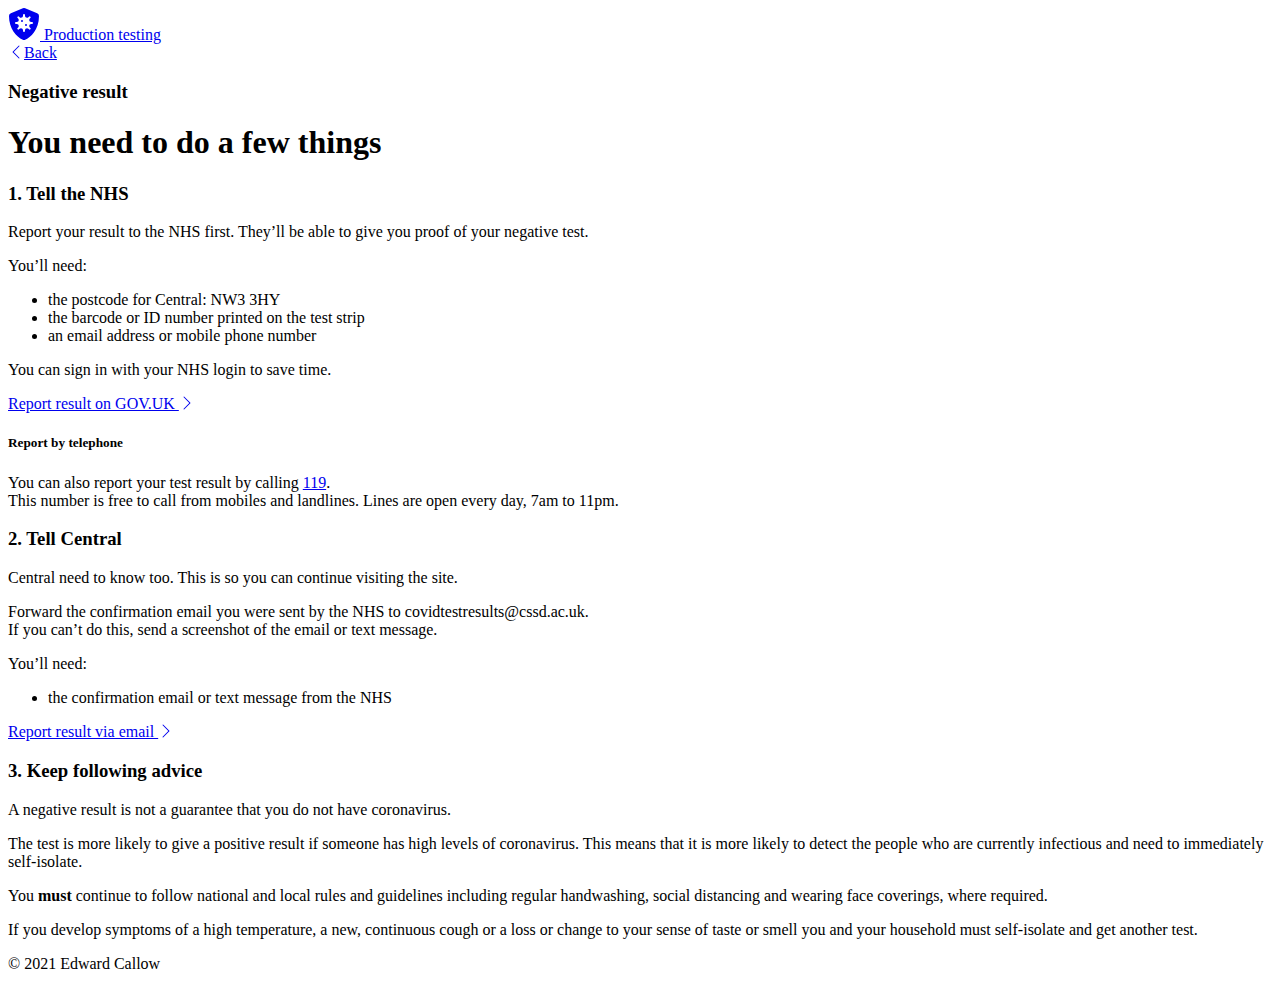
<file: submit-negative.html>
<!doctype html>
<html lang="en-GB">
	<head>
		<!-- Core meta tags -->
		<meta charset="utf-8">
		<meta name="viewport" content="width=device-width, initial-scale=1">
		<!-- Structured data tags -->
		<title>Submit test result – Production testing</title>
		<meta name="description" content="Find information about coronavirus testing on Central’s productions.">
		<meta name="author" content="Edward Callow">
		<meta property="og:title" content="Submit test result">
		<meta property="og:description" content="Find information about coronavirus testing on Central’s productions.">
		<meta property="og:url" content="https://covid19.ecal.uk">
		<meta property="og:locale" content="en_GB">
		<meta property="og:image" content="https://covid19.ecal.uk/structured_data/open_graph_logo.png">
		<meta property="og:type" content="website">
		<meta property="og:site_name" content="Production testing">
		<link rel="canonical" href="https://covid19.ecal.uk">
		<link rel="mask-icon" href="structured_data/safari_pinned_tab.svg" color="#005eb8">
		<!--CSS -->
		<link rel="stylesheet" type="text/css" href="https://cdn.jsdelivr.net/npm/bootstrap@5.0.0-beta3/dist/css/bootstrap.min.css" integrity="sha384-eOJMYsd53ii+scO/bJGFsiCZc+5NDVN2yr8+0RDqr0Ql0h+rP48ckxlpbzKgwra6" crossorigin="anonymous">
		<link rel="stylesheet" type="text/css" href="css/style.css">
	</head>
	<body>
		<main>
			<div class="container py-4">
				<header class="py-3 mb-4 border-bottom">
					<a href="https://covid19.ecal.uk" class="d-flex align-items-center text-dark text-decoration-none">
						<svg aria-hidden="true" focusable="false" class="text-primary me-2" xmlns="http://www.w3.org/2000/svg" width="32" height="32" viewBox="0 0 512 512"><path fill="currentColor" d="M224,192a16,16,0,1,0,16,16A16,16,0,0,0,224,192ZM466.5,83.68l-192-80A57.4,57.4,0,0,0,256.05,0a57.4,57.4,0,0,0-18.46,3.67l-192,80A47.93,47.93,0,0,0,16,128C16,326.5,130.5,463.72,237.5,508.32a48.09,48.09,0,0,0,36.91,0C360.09,472.61,496,349.3,496,128A48,48,0,0,0,466.5,83.68ZM384,256H371.88c-28.51,0-42.79,34.47-22.63,54.63l8.58,8.57a16,16,0,1,1-22.63,22.63l-8.57-8.58C306.47,313.09,272,327.37,272,355.88V368a16,16,0,0,1-32,0V355.88c0-28.51-34.47-42.79-54.63-22.63l-8.57,8.58a16,16,0,0,1-22.63-22.63l8.58-8.57c20.16-20.16,5.88-54.63-22.63-54.63H128a16,16,0,0,1,0-32h12.12c28.51,0,42.79-34.47,22.63-54.63l-8.58-8.57a16,16,0,0,1,22.63-22.63l8.57,8.58c20.16,20.16,54.63,5.88,54.63-22.63V112a16,16,0,0,1,32,0v12.12c0,28.51,34.47,42.79,54.63,22.63l8.57-8.58a16,16,0,0,1,22.63,22.63l-8.58,8.57C329.09,189.53,343.37,224,371.88,224H384a16,16,0,0,1,0,32Zm-96,0a16,16,0,1,0,16,16A16,16,0,0,0,288,256Z"></path></svg>
						<span class="fs-4 fw-bold">Production testing</span>
					</a>
				</header>

				<nav class="mb-3">
					<a href="submit.html" class="text-dark">
						<svg xmlns="http://www.w3.org/2000/svg" width="1em" height="1em" class="bi bi-chevron-left" viewBox="0 0 16 16"><path fill-rule="evenodd" d="M11.354 1.646a.5.5 0 0 1 0 .708L5.707 8l5.647 5.646a.5.5 0 0 1-.708.708l-6-6a.5.5 0 0 1 0-.708l6-6a.5.5 0 0 1 .708 0z"/></svg>Back
					</a>
				</nav>

				<h3 class="text-muted mb-0">Negative result</h3>
				<h1>You need to do a few things</h1>

				<h3 class="mt-5">1. Tell the NHS</h3>
				<p>Report your result to the NHS first. They’ll be able to give you proof of your negative test.</p>
				<p>You’ll need:</p>
				<ul>
					<li>the postcode for Central: NW3 3HY</li>
					<li>the barcode or ID number printed on the test strip</li>
					<li>an email address or mobile phone number</li>
				</ul>
				<p>You can sign in with your NHS login to save time.</p>
				<a href="https://www.gov.uk/report-covid19-result" target="_blank" class="btn btn-primary">
					Report result on GOV.UK
					<svg xmlns="http://www.w3.org/2000/svg" width="1em" height="1em" class="bi bi-chevron-right" viewBox="0 0 16 16"><path fill-rule="evenodd" d="M4.646 1.646a.5.5 0 0 1 .708 0l6 6a.5.5 0 0 1 0 .708l-6 6a.5.5 0 0 1-.708-.708L10.293 8 4.646 2.354a.5.5 0 0 1 0-.708z"/></svg>
				</a>
				<h5 class="mt-4">Report by telephone</h5>
				<p>You can also report your test result by calling <a href="tel:119">119</a>. <br> This number is free to call from mobiles and landlines. Lines are open every day, 7am to 11pm.</p>


				<h3 class="mt-5">2. Tell Central</h3>
				<p>Central need to know too. This is so you can continue visiting the site.</p>
				<p>Forward the confirmation email you were sent by the NHS to <span class="fw-bold user-select-all">covidtestresults@cssd.ac.uk</span>. <br> If you can’t do this, send a screenshot of the email or text message.</p>
				<p>You’ll need:</p>
				<ul>
					<li>the confirmation email or text message from the NHS</li>
				</ul>
				<a href="mailto:covidtestresults@cssd.ac.uk?subject=Negative LFD result" target="_blank" class="btn btn-primary me-4 mb-2">
					Report result via email
					<svg xmlns="http://www.w3.org/2000/svg" width="1em" height="1em" class="bi bi-chevron-right" viewBox="0 0 16 16"><path fill-rule="evenodd" d="M4.646 1.646a.5.5 0 0 1 .708 0l6 6a.5.5 0 0 1 0 .708l-6 6a.5.5 0 0 1-.708-.708L10.293 8 4.646 2.354a.5.5 0 0 1 0-.708z"/></svg>
				</a>

				<h3 class="mt-5">3. Keep following advice</h3>
				<p class="lead">A negative result is not a guarantee that you do not have coronavirus.</p>
				<p>The test is more likely to give a positive result if someone has high levels of coronavirus. This means that it is more likely to detect the people who are currently infectious and need to immediately self-isolate.</p>
				<p>You <strong>must</strong> continue to follow national and local rules and guidelines including regular handwashing, social distancing and wearing face coverings, where required.</p>
				<p>If you develop symptoms of a high temperature, a new, continuous cough or a loss or change to your sense of taste or smell you and your household must self-isolate and get another test.</p>

				<footer class="pt-3 mt-4 text-muted border-top">
					&copy; 2021 Edward Callow
				</footer>
			</div>
		</main>
		<!-- JS import -->
		<script src="https://cdn.jsdelivr.net/npm/bootstrap@5.0.0-beta3/dist/js/bootstrap.bundle.min.js" integrity="sha384-JEW9xMcG8R+pH31jmWH6WWP0WintQrMb4s7ZOdauHnUtxwoG2vI5DkLtS3qm9Ekf" crossorigin="anonymous"></script>
	</body>
</html>
</file>
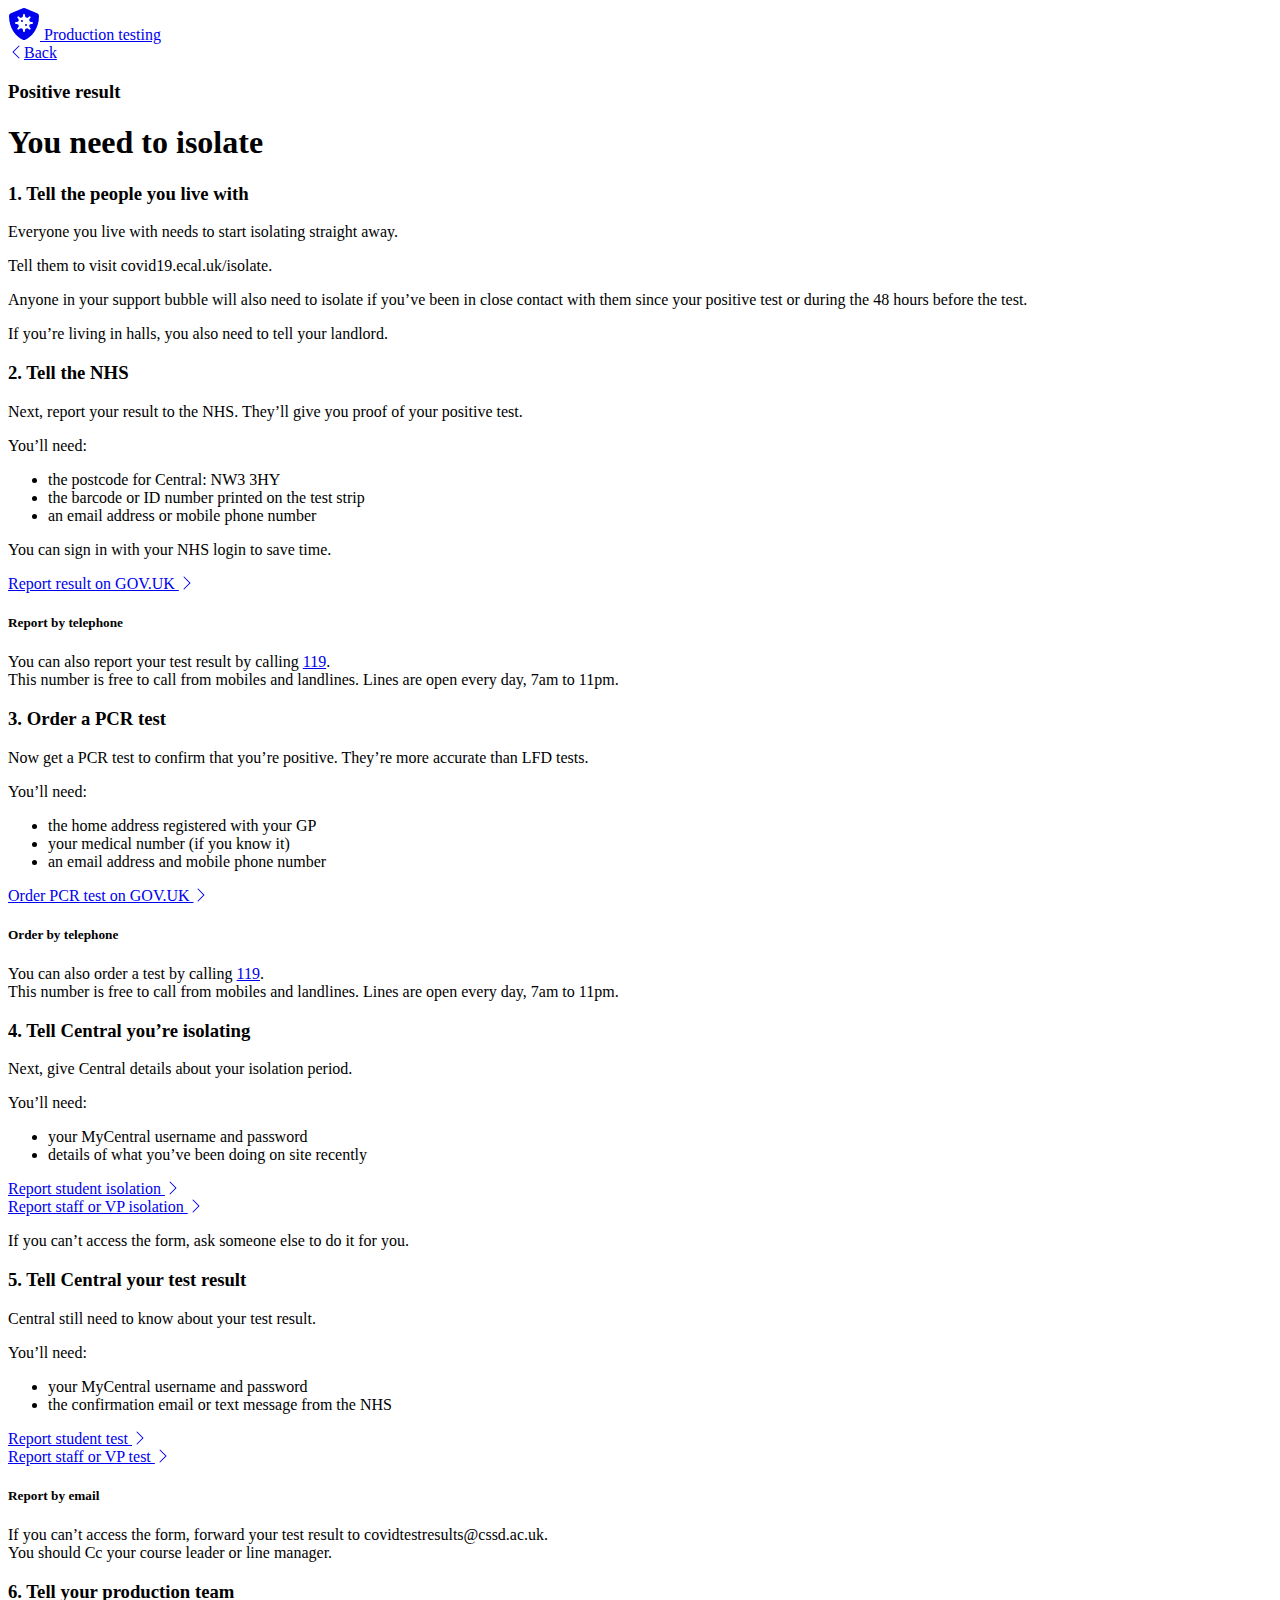
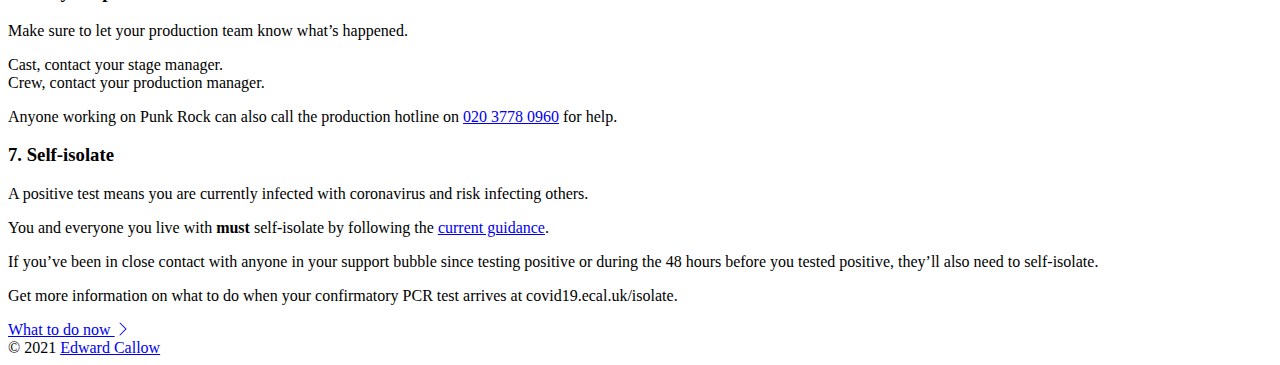
<file: submit-positive.html>
<!doctype html>
<html lang="en-GB">
	<head>
		<!-- Core meta tags -->
		<meta charset="utf-8">
		<meta name="viewport" content="width=device-width, initial-scale=1">
		<!-- Structured data tags -->
		<title>Submit a test result – Production testing</title>
		<meta name="description" content="Find information about coronavirus testing on Central’s productions.">
		<meta name="author" content="Edward Callow">
		<meta property="og:title" content="Submit a test result">
		<meta property="og:description" content="Find information about coronavirus testing on Central’s productions.">
		<meta property="og:url" content="https://covid19.ecal.uk">
		<meta property="og:locale" content="en_GB">
		<meta property="og:image" content="https://covid19.ecal.uk/structured_data/open_graph_logo.png">
		<meta property="og:type" content="website">
		<meta property="og:site_name" content="Production testing">
		<link rel="canonical" href="https://covid19.ecal.uk">
		<link rel="mask-icon" href="structured_data/safari_pinned_tab.svg" color="#005eb8">
		<!--CSS -->
		<link rel="stylesheet" type="text/css" href="https://cdn.jsdelivr.net/npm/bootstrap@5.0.0-beta3/dist/css/bootstrap.min.css" integrity="sha384-eOJMYsd53ii+scO/bJGFsiCZc+5NDVN2yr8+0RDqr0Ql0h+rP48ckxlpbzKgwra6" crossorigin="anonymous">
		<link rel="stylesheet" type="text/css" href="css/style.css">
	</head>
	<body>
		<main>
			<div class="container py-4">
				<header class="py-3 mb-4 border-bottom">
					<a href="https://covid19.ecal.uk" class="d-flex align-items-center text-dark text-decoration-none">
						<svg aria-hidden="true" focusable="false" class="text-primary me-2" xmlns="http://www.w3.org/2000/svg" width="32" height="32" viewBox="0 0 512 512"><path fill="currentColor" d="M224,192a16,16,0,1,0,16,16A16,16,0,0,0,224,192ZM466.5,83.68l-192-80A57.4,57.4,0,0,0,256.05,0a57.4,57.4,0,0,0-18.46,3.67l-192,80A47.93,47.93,0,0,0,16,128C16,326.5,130.5,463.72,237.5,508.32a48.09,48.09,0,0,0,36.91,0C360.09,472.61,496,349.3,496,128A48,48,0,0,0,466.5,83.68ZM384,256H371.88c-28.51,0-42.79,34.47-22.63,54.63l8.58,8.57a16,16,0,1,1-22.63,22.63l-8.57-8.58C306.47,313.09,272,327.37,272,355.88V368a16,16,0,0,1-32,0V355.88c0-28.51-34.47-42.79-54.63-22.63l-8.57,8.58a16,16,0,0,1-22.63-22.63l8.58-8.57c20.16-20.16,5.88-54.63-22.63-54.63H128a16,16,0,0,1,0-32h12.12c28.51,0,42.79-34.47,22.63-54.63l-8.58-8.57a16,16,0,0,1,22.63-22.63l8.57,8.58c20.16,20.16,54.63,5.88,54.63-22.63V112a16,16,0,0,1,32,0v12.12c0,28.51,34.47,42.79,54.63,22.63l8.57-8.58a16,16,0,0,1,22.63,22.63l-8.58,8.57C329.09,189.53,343.37,224,371.88,224H384a16,16,0,0,1,0,32Zm-96,0a16,16,0,1,0,16,16A16,16,0,0,0,288,256Z"></path></svg>
						<span class="fs-4 fw-bold">Production testing</span>
					</a>
				</header>

				<nav class="mb-3">
					<a href="submit" class="text-dark">
						<svg xmlns="http://www.w3.org/2000/svg" width="1em" height="1em" class="bi bi-chevron-left" viewBox="0 0 16 16"><path fill-rule="evenodd" d="M11.354 1.646a.5.5 0 0 1 0 .708L5.707 8l5.647 5.646a.5.5 0 0 1-.708.708l-6-6a.5.5 0 0 1 0-.708l6-6a.5.5 0 0 1 .708 0z"/></svg>Back
					</a>
				</nav>

				<h3 class="text-muted mb-0">Positive result</h3>
				<h1>You need to isolate</h1>

				<h3 class="mt-5">1. Tell the people you live with</h3>
				<p>Everyone you live with needs to start isolating straight away.</p>
				<p>Tell them to visit <span class="fw-bold user-select-all">covid19.ecal.uk/isolate</span>.</p>
				<p>Anyone in your support bubble will also need to isolate if you’ve been in close contact with them since your positive test or during the 48 hours before the test.</p>
				<p>If you’re living in halls, you also need to tell your landlord.</p>

				<h3 class="mt-5">2. Tell the NHS</h3>
				<p>Next, report your result to the NHS. They’ll give you proof of your positive test.</p>
				<p>You’ll need:</p>
				<ul>
					<li>the postcode for Central: NW3 3HY</li>
					<li>the barcode or ID number printed on the test strip</li>
					<li>an email address or mobile phone number</li>
				</ul>
				<p>You can sign in with your NHS login to save time.</p>
				<a href="https://www.gov.uk/report-covid19-result" target="_blank" class="btn btn-primary">
					Report result on GOV.UK
					<svg xmlns="http://www.w3.org/2000/svg" width="1em" height="1em" class="bi bi-chevron-right" viewBox="0 0 16 16"><path fill-rule="evenodd" d="M4.646 1.646a.5.5 0 0 1 .708 0l6 6a.5.5 0 0 1 0 .708l-6 6a.5.5 0 0 1-.708-.708L10.293 8 4.646 2.354a.5.5 0 0 1 0-.708z"/></svg>
				</a>
				<h5 class="mt-4">Report by telephone</h5>
				<p>You can also report your test result by calling <a href="tel:119">119</a>. <br> This number is free to call from mobiles and landlines. Lines are open every day, 7am to 11pm.</p>

				<h3 class="mt-5">3. Order a PCR test</h3>
				<p>Now get a PCR test to confirm that you’re positive. They’re more accurate than LFD tests.</p>
				<p>You’ll need:</p>
				<ul>
					<li>the home address registered with your GP</li>
					<li>your medical number (if you know it)</li>
					<li>an email address and mobile phone number</li>
				</ul>
				<a href="https://www.gov.uk/get-coronavirus-test#get-a-free-pcr-test" target="_blank" class="btn btn-primary">
					Order PCR test on GOV.UK
					<svg xmlns="http://www.w3.org/2000/svg" width="1em" height="1em" class="bi bi-chevron-right" viewBox="0 0 16 16"><path fill-rule="evenodd" d="M4.646 1.646a.5.5 0 0 1 .708 0l6 6a.5.5 0 0 1 0 .708l-6 6a.5.5 0 0 1-.708-.708L10.293 8 4.646 2.354a.5.5 0 0 1 0-.708z"/></svg>
				</a>
				<h5 class="mt-4">Order by telephone</h5>
				<p>You can also order a test by calling <a href="tel:119">119</a>. <br> This number is free to call from mobiles and landlines. Lines are open every day, 7am to 11pm.</p>

				<h3 class="mt-5">4. Tell Central you’re isolating</h3>
				<p>Next, give Central details about your isolation period.</p>
				<p>You’ll need:</p>
				<ul>
					<li>your MyCentral username and password</li>
					<li>details of what you’ve been doing on site recently</li>
				</ul>
				<a href="https://forms.office.com/Pages/ResponsePage.aspx?id=fzuf8FLHUU-3asQcm9UgYYE0zp6Y0KdPoJiQ6N94cPlUN1dWSkYzRDZRMVZYRDRDSjRaUFlOMjJHMi4u" target="_blank" class="btn btn-primary me-4 mb-2">
					Report student isolation
					<svg xmlns="http://www.w3.org/2000/svg" width="1em" height="1em" class="bi bi-chevron-right" viewBox="0 0 16 16"><path fill-rule="evenodd" d="M4.646 1.646a.5.5 0 0 1 .708 0l6 6a.5.5 0 0 1 0 .708l-6 6a.5.5 0 0 1-.708-.708L10.293 8 4.646 2.354a.5.5 0 0 1 0-.708z"/></svg>
				</a><br>
				<a href="https://forms.office.com/Pages/ResponsePage.aspx?id=fzuf8FLHUU-3asQcm9UgYRCcA19E6aJDuD6LXSbPBwJUMk1DNlZBUFA1OUpTVUsxUFQ1UThaOU8xTC4u" target="_blank" class="btn btn-outline-primary">
					Report staff or VP isolation
					<svg xmlns="http://www.w3.org/2000/svg" width="1em" height="1em" class="bi bi-chevron-right" viewBox="0 0 16 16"><path fill-rule="evenodd" d="M4.646 1.646a.5.5 0 0 1 .708 0l6 6a.5.5 0 0 1 0 .708l-6 6a.5.5 0 0 1-.708-.708L10.293 8 4.646 2.354a.5.5 0 0 1 0-.708z"/></svg>
				</a>
				<p class="mt-4">If you can’t access the form, ask someone else to do it for you.</p>

				<h3 class="mt-5">5. Tell Central your test result</h3>
				<p>Central still need to know about your test result.</p>
				<p>You’ll need:</p>
				<ul>
					<li>your MyCentral username and password</li>
					<li>the confirmation email or text message from the NHS</li>
				</ul>
				<a href="https://forms.office.com/Pages/ResponsePage.aspx?id=fzuf8FLHUU-3asQcm9UgYYE0zp6Y0KdPoJiQ6N94cPlUQkZCMUM2UElSTUc2NDBYNTRHUjM3WlpWRS4u" target="_blank" class="btn btn-primary me-4 mb-2">
					Report student test
					<svg xmlns="http://www.w3.org/2000/svg" width="1em" height="1em" class="bi bi-chevron-right" viewBox="0 0 16 16"><path fill-rule="evenodd" d="M4.646 1.646a.5.5 0 0 1 .708 0l6 6a.5.5 0 0 1 0 .708l-6 6a.5.5 0 0 1-.708-.708L10.293 8 4.646 2.354a.5.5 0 0 1 0-.708z"/></svg>
				</a><br>
				<a href="https://forms.office.com/Pages/ResponsePage.aspx?id=fzuf8FLHUU-3asQcm9UgYRCcA19E6aJDuD6LXSbPBwJUNDhMQVVVOFczVEtZMkNCVFJKSUQ2MTRUNS4u" target="_blank" class="btn btn-outline-primary">
					Report staff or VP test
					<svg xmlns="http://www.w3.org/2000/svg" width="1em" height="1em" class="bi bi-chevron-right" viewBox="0 0 16 16"><path fill-rule="evenodd" d="M4.646 1.646a.5.5 0 0 1 .708 0l6 6a.5.5 0 0 1 0 .708l-6 6a.5.5 0 0 1-.708-.708L10.293 8 4.646 2.354a.5.5 0 0 1 0-.708z"/></svg>
				</a>
				<h5 class="mt-4">Report by email</h5>
				<p>If you can’t access the form, forward your test result to <span class="fw-bold user-select-all">covidtestresults@cssd.ac.uk</span>.<br>You should Cc your course leader or line manager.</p>

				<h3 class="mt-5">6. Tell your production team</h3>
				<p>Make sure to let your production team know what’s happened.</p>
				<p>Cast, contact your stage manager. <br> Crew, contact your production manager.</p>
				<p>Anyone working on Punk Rock can also call the production hotline on <a href="tel:+442037780960">020 3778 0960</a> for help.</p>

				<h3 class="mt-5">7. Self-isolate</h3>
				<p>A positive test means you are currently infected with coronavirus and risk infecting others.</p>
				<p>You and everyone you live with <strong>must</strong> self-isolate by following the <a href="https://www.nhs.uk/conditions/coronavirus-covid-19/self-isolation-and-treatment" target="_blank">current guidance</a>.</p>
				<p>If you’ve been in close contact with anyone in your support bubble since testing positive or during the 48 hours before you tested positive, they’ll also need to self-isolate.</p>
				<p>Get more information on what to do when your confirmatory PCR test arrives at <span class="fw-bold user-select-all">covid19.ecal.uk/isolate</span>.</p>
				<a href="isolate" class="btn btn-warning me-4 mb-2">
					What to do now
					<svg xmlns="http://www.w3.org/2000/svg" width="1em" height="1em" class="bi bi-chevron-right" viewBox="0 0 16 16"><path fill-rule="evenodd" d="M4.646 1.646a.5.5 0 0 1 .708 0l6 6a.5.5 0 0 1 0 .708l-6 6a.5.5 0 0 1-.708-.708L10.293 8 4.646 2.354a.5.5 0 0 1 0-.708z"/></svg>
				</a>

				<footer class="pt-3 mt-4 text-muted border-top">
					&copy; 2021 <a href="https://www.edwardcallow.co.uk" class="text-reset">Edward Callow</a>
				</footer>
			</div>
		</main>
		<!-- JS import -->
		<script src="https://cdn.jsdelivr.net/npm/bootstrap@5.0.0-beta3/dist/js/bootstrap.bundle.min.js" integrity="sha384-JEW9xMcG8R+pH31jmWH6WWP0WintQrMb4s7ZOdauHnUtxwoG2vI5DkLtS3qm9Ekf" crossorigin="anonymous"></script>
	</body>
</html>
</file>
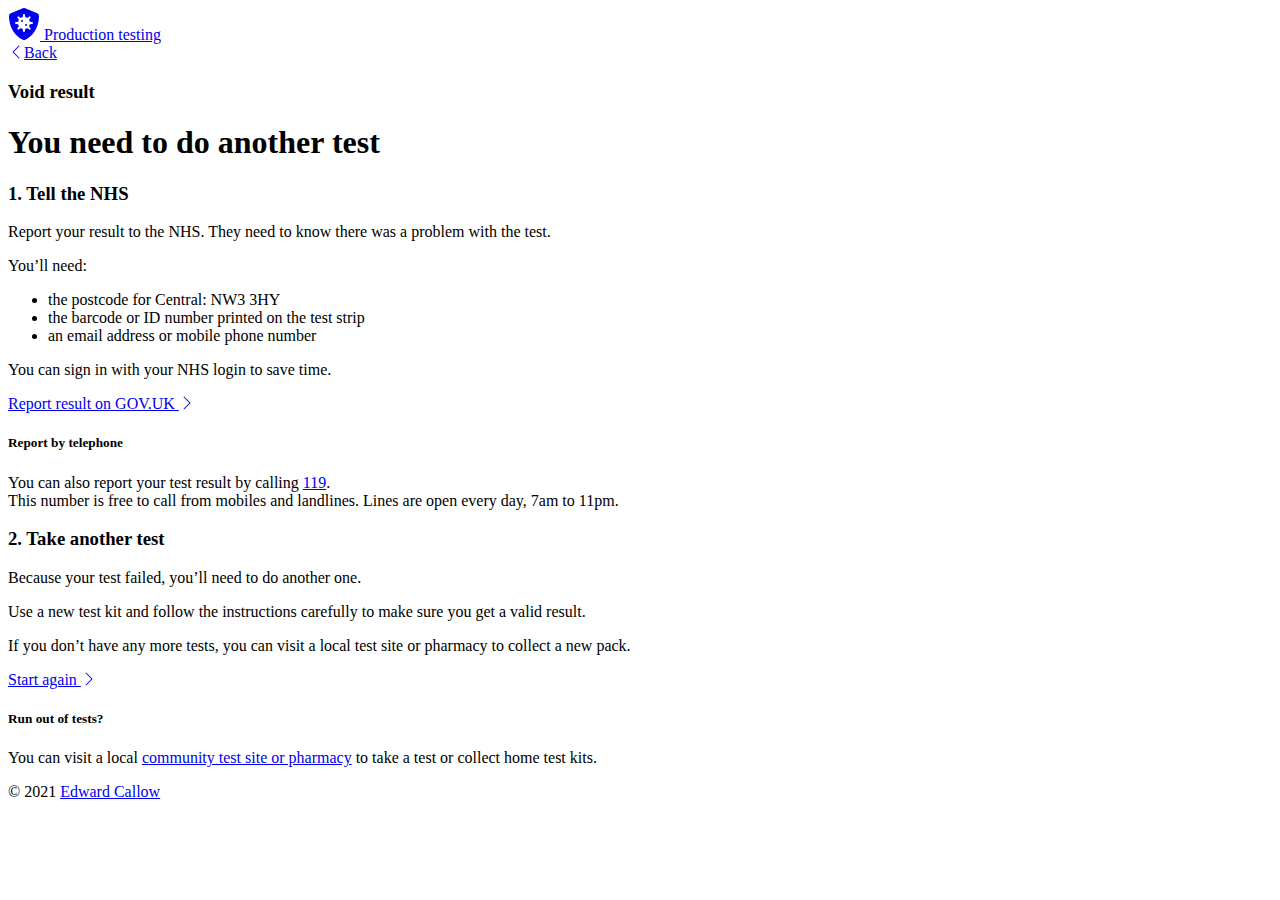
<file: submit-void.html>
<!doctype html>
<html lang="en-GB">
	<head>
		<!-- Core meta tags -->
		<meta charset="utf-8">
		<meta name="viewport" content="width=device-width, initial-scale=1">
		<!-- Structured data tags -->
		<title>Submit a test result – Production testing</title>
		<meta name="description" content="Find information about coronavirus testing on Central’s productions.">
		<meta name="author" content="Edward Callow">
		<meta property="og:title" content="Submit a test result">
		<meta property="og:description" content="Find information about coronavirus testing on Central’s productions.">
		<meta property="og:url" content="https://covid19.ecal.uk">
		<meta property="og:locale" content="en_GB">
		<meta property="og:image" content="https://covid19.ecal.uk/structured_data/open_graph_logo.png">
		<meta property="og:type" content="website">
		<meta property="og:site_name" content="Production testing">
		<link rel="canonical" href="https://covid19.ecal.uk">
		<link rel="mask-icon" href="structured_data/safari_pinned_tab.svg" color="#005eb8">
		<!--CSS -->
		<link rel="stylesheet" type="text/css" href="https://cdn.jsdelivr.net/npm/bootstrap@5.0.0-beta3/dist/css/bootstrap.min.css" integrity="sha384-eOJMYsd53ii+scO/bJGFsiCZc+5NDVN2yr8+0RDqr0Ql0h+rP48ckxlpbzKgwra6" crossorigin="anonymous">
		<link rel="stylesheet" type="text/css" href="css/style.css">
	</head>
	<body>
		<main>
			<div class="container py-4">
				<header class="py-3 mb-4 border-bottom">
					<a href="https://covid19.ecal.uk" class="d-flex align-items-center text-dark text-decoration-none">
						<svg aria-hidden="true" focusable="false" class="text-primary me-2" xmlns="http://www.w3.org/2000/svg" width="32" height="32" viewBox="0 0 512 512"><path fill="currentColor" d="M224,192a16,16,0,1,0,16,16A16,16,0,0,0,224,192ZM466.5,83.68l-192-80A57.4,57.4,0,0,0,256.05,0a57.4,57.4,0,0,0-18.46,3.67l-192,80A47.93,47.93,0,0,0,16,128C16,326.5,130.5,463.72,237.5,508.32a48.09,48.09,0,0,0,36.91,0C360.09,472.61,496,349.3,496,128A48,48,0,0,0,466.5,83.68ZM384,256H371.88c-28.51,0-42.79,34.47-22.63,54.63l8.58,8.57a16,16,0,1,1-22.63,22.63l-8.57-8.58C306.47,313.09,272,327.37,272,355.88V368a16,16,0,0,1-32,0V355.88c0-28.51-34.47-42.79-54.63-22.63l-8.57,8.58a16,16,0,0,1-22.63-22.63l8.58-8.57c20.16-20.16,5.88-54.63-22.63-54.63H128a16,16,0,0,1,0-32h12.12c28.51,0,42.79-34.47,22.63-54.63l-8.58-8.57a16,16,0,0,1,22.63-22.63l8.57,8.58c20.16,20.16,54.63,5.88,54.63-22.63V112a16,16,0,0,1,32,0v12.12c0,28.51,34.47,42.79,54.63,22.63l8.57-8.58a16,16,0,0,1,22.63,22.63l-8.58,8.57C329.09,189.53,343.37,224,371.88,224H384a16,16,0,0,1,0,32Zm-96,0a16,16,0,1,0,16,16A16,16,0,0,0,288,256Z"></path></svg>
						<span class="fs-4 fw-bold">Production testing</span>
					</a>
				</header>

				<nav class="mb-3">
					<a href="submit" class="text-dark">
						<svg xmlns="http://www.w3.org/2000/svg" width="1em" height="1em" class="bi bi-chevron-left" viewBox="0 0 16 16"><path fill-rule="evenodd" d="M11.354 1.646a.5.5 0 0 1 0 .708L5.707 8l5.647 5.646a.5.5 0 0 1-.708.708l-6-6a.5.5 0 0 1 0-.708l6-6a.5.5 0 0 1 .708 0z"/></svg>Back
					</a>
				</nav>

				<h3 class="text-muted mb-0">Void result</h3>
				<h1>You need to do another test</h1>

				<h3 class="mt-5">1. Tell the NHS</h3>
				<p>Report your result to the NHS. They need to know there was a problem with the test.</p>
				<p>You’ll need:</p>
				<ul>
					<li>the postcode for Central: NW3 3HY</li>
					<li>the barcode or ID number printed on the test strip</li>
					<li>an email address or mobile phone number</li>
				</ul>
				<p>You can sign in with your NHS login to save time.</p>
				<a href="https://www.gov.uk/report-covid19-result" target="_blank" class="btn btn-primary">
					Report result on GOV.UK
					<svg xmlns="http://www.w3.org/2000/svg" width="1em" height="1em" class="bi bi-chevron-right" viewBox="0 0 16 16"><path fill-rule="evenodd" d="M4.646 1.646a.5.5 0 0 1 .708 0l6 6a.5.5 0 0 1 0 .708l-6 6a.5.5 0 0 1-.708-.708L10.293 8 4.646 2.354a.5.5 0 0 1 0-.708z"/></svg>
				</a>
				<h5 class="mt-4">Report by telephone</h5>
				<p>You can also report your test result by calling <a href="tel:119">119</a>. <br> This number is free to call from mobiles and landlines. Lines are open every day, 7am to 11pm.</p>


				<h3 class="mt-5">2. Take another test</h3>
				<p>Because your test failed, you’ll need to do another one.</p>
				<p>Use a new test kit and follow the instructions carefully to make sure you get a valid result.</p>
				<p>If you don’t have any more tests, you can visit a local test site or pharmacy to collect a new pack.</p>
				<a href="submit" class="btn btn-primary me-4 mb-2">
					Start again
					<svg xmlns="http://www.w3.org/2000/svg" width="1em" height="1em" class="bi bi-chevron-right" viewBox="0 0 16 16"><path fill-rule="evenodd" d="M4.646 1.646a.5.5 0 0 1 .708 0l6 6a.5.5 0 0 1 0 .708l-6 6a.5.5 0 0 1-.708-.708L10.293 8 4.646 2.354a.5.5 0 0 1 0-.708z"/></svg>
				</a>
				<h5 class="mt-4">Run out of tests?</h5>
				<p>You can visit a local <a href="https://maps.test-and-trace.nhs.uk">community test site or pharmacy</a> to take a test or collect home test kits.</p>

				<footer class="pt-3 mt-4 text-muted border-top">
					&copy; 2021 <a href="https://www.edwardcallow.co.uk" class="text-reset">Edward Callow</a>
				</footer>
			</div>
		</main>
		<!-- JS import -->
		<script src="https://cdn.jsdelivr.net/npm/bootstrap@5.0.0-beta3/dist/js/bootstrap.bundle.min.js" integrity="sha384-JEW9xMcG8R+pH31jmWH6WWP0WintQrMb4s7ZOdauHnUtxwoG2vI5DkLtS3qm9Ekf" crossorigin="anonymous"></script>
	</body>
</html>
</file>
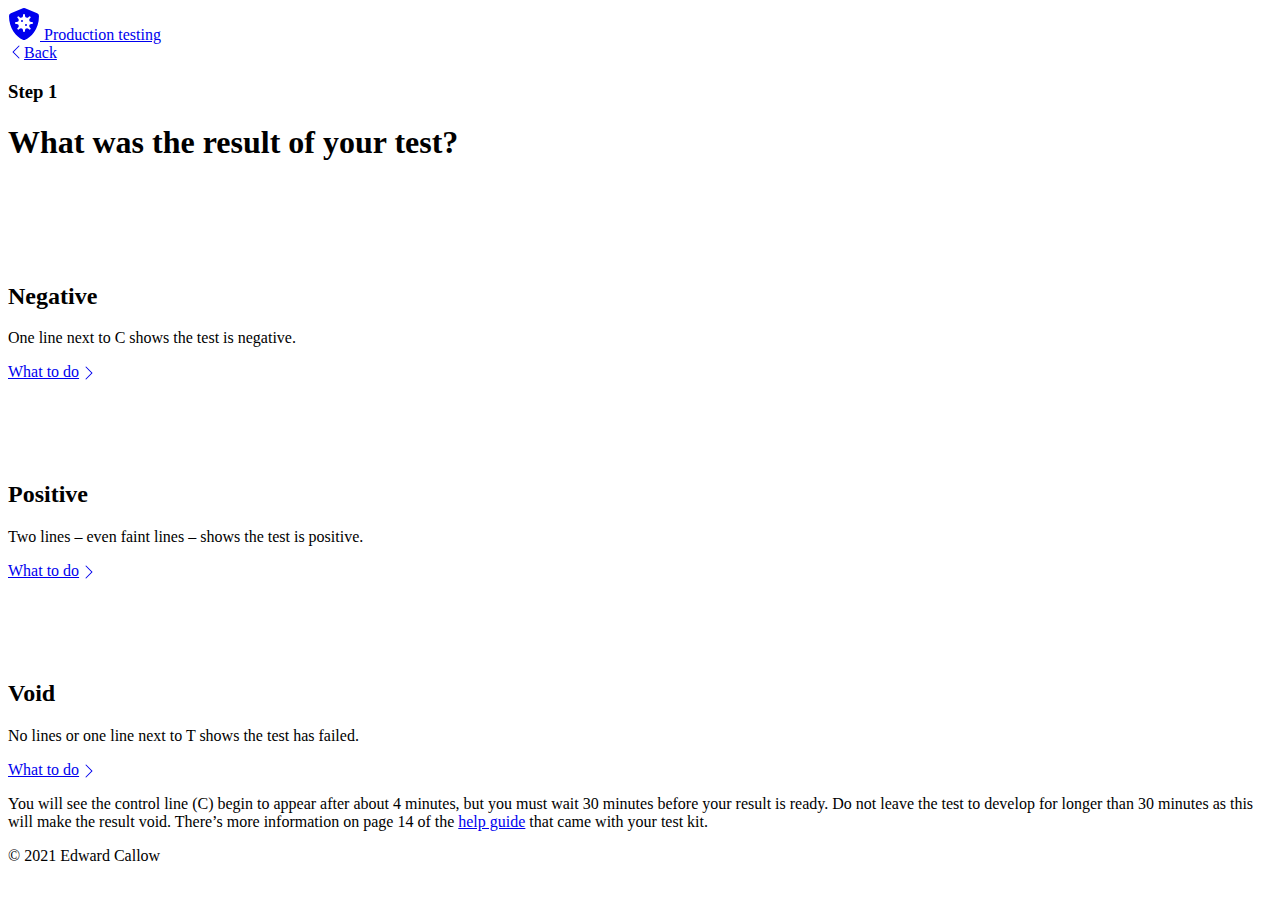
<file: submit.html>
<!doctype html>
<html lang="en-GB">
	<head>
		<!-- Core meta tags -->
		<meta charset="utf-8">
		<meta name="viewport" content="width=device-width, initial-scale=1">
		<!-- Structured data tags -->
		<title>Submit test result – Production testing</title>
		<meta name="description" content="Find information about coronavirus testing on Central’s productions.">
		<meta name="author" content="Edward Callow">
		<meta property="og:title" content="Submit test result">
		<meta property="og:description" content="Find information about coronavirus testing on Central’s productions.">
		<meta property="og:url" content="https://covid19.ecal.uk">
		<meta property="og:locale" content="en_GB">
		<meta property="og:image" content="https://covid19.ecal.uk/structured_data/open_graph_logo.png">
		<meta property="og:type" content="website">
		<meta property="og:site_name" content="Production testing">
		<link rel="canonical" href="https://covid19.ecal.uk">
		<link rel="mask-icon" href="structured_data/safari_pinned_tab.svg" color="#005eb8">
		<!--CSS -->
		<link rel="stylesheet" type="text/css" href="https://cdn.jsdelivr.net/npm/bootstrap@5.0.0-beta3/dist/css/bootstrap.min.css" integrity="sha384-eOJMYsd53ii+scO/bJGFsiCZc+5NDVN2yr8+0RDqr0Ql0h+rP48ckxlpbzKgwra6" crossorigin="anonymous">
		<link rel="stylesheet" type="text/css" href="css/style.css">
	</head>
	<body>
		<main>
			<div class="container py-4">
				<header class="py-3 mb-4 border-bottom">
					<a href="https://covid19.ecal.uk" class="d-flex align-items-center text-dark text-decoration-none">
						<svg aria-hidden="true" focusable="false" class="text-primary me-2" xmlns="http://www.w3.org/2000/svg" width="32" height="32" viewBox="0 0 512 512"><path fill="currentColor" d="M224,192a16,16,0,1,0,16,16A16,16,0,0,0,224,192ZM466.5,83.68l-192-80A57.4,57.4,0,0,0,256.05,0a57.4,57.4,0,0,0-18.46,3.67l-192,80A47.93,47.93,0,0,0,16,128C16,326.5,130.5,463.72,237.5,508.32a48.09,48.09,0,0,0,36.91,0C360.09,472.61,496,349.3,496,128A48,48,0,0,0,466.5,83.68ZM384,256H371.88c-28.51,0-42.79,34.47-22.63,54.63l8.58,8.57a16,16,0,1,1-22.63,22.63l-8.57-8.58C306.47,313.09,272,327.37,272,355.88V368a16,16,0,0,1-32,0V355.88c0-28.51-34.47-42.79-54.63-22.63l-8.57,8.58a16,16,0,0,1-22.63-22.63l8.58-8.57c20.16-20.16,5.88-54.63-22.63-54.63H128a16,16,0,0,1,0-32h12.12c28.51,0,42.79-34.47,22.63-54.63l-8.58-8.57a16,16,0,0,1,22.63-22.63l8.57,8.58c20.16,20.16,54.63,5.88,54.63-22.63V112a16,16,0,0,1,32,0v12.12c0,28.51,34.47,42.79,54.63,22.63l8.57-8.58a16,16,0,0,1,22.63,22.63l-8.58,8.57C329.09,189.53,343.37,224,371.88,224H384a16,16,0,0,1,0,32Zm-96,0a16,16,0,1,0,16,16A16,16,0,0,0,288,256Z"></path></svg>
						<span class="fs-4 fw-bold">Production testing</span>
					</a>
				</header>

				<nav class="mb-3">
					<a href="index.html" class="text-dark">
						<svg xmlns="http://www.w3.org/2000/svg" width="1em" height="1em" class="bi bi-chevron-left" viewBox="0 0 16 16"><path fill-rule="evenodd" d="M11.354 1.646a.5.5 0 0 1 0 .708L5.707 8l5.647 5.646a.5.5 0 0 1-.708.708l-6-6a.5.5 0 0 1 0-.708l6-6a.5.5 0 0 1 .708 0z"/></svg>Back
					</a>
				</nav>

				<h3 class="text-muted mb-0">Step 1</h3>
				<h1>What was the result of your test?</h1>
				
				<div class="row g-5 py-5">
					<div class="feature col-md-4">
						<div class="feature-icon bg-success bg-gradient">
							<svg xmlns="http://www.w3.org/2000/svg" width="1em" height="1em" class="bi bi-emoji-smile-fill" viewBox="0 0 16 16"><path d="M8 16A8 8 0 1 0 8 0a8 8 0 0 0 0 16zM7 6.5C7 7.328 6.552 8 6 8s-1-.672-1-1.5S5.448 5 6 5s1 .672 1 1.5zM4.285 9.567a.5.5 0 0 1 .683.183A3.498 3.498 0 0 0 8 11.5a3.498 3.498 0 0 0 3.032-1.75.5.5 0 1 1 .866.5A4.498 4.498 0 0 1 8 12.5a4.498 4.498 0 0 1-3.898-2.25.5.5 0 0 1 .183-.683zM10 8c-.552 0-1-.672-1-1.5S9.448 5 10 5s1 .672 1 1.5S10.552 8 10 8z"/></svg>
						</div>
						<h2>Negative</h2>
						<p>One line next to C shows the test is negative.</p>
						<a href="submit-negative.html" class="icon-link">
							What to do
							<svg xmlns="http://www.w3.org/2000/svg" width="1em" height="1em" class="bi bi-chevron-right" viewBox="0 0 16 16"><path fill-rule="evenodd" d="M4.646 1.646a.5.5 0 0 1 .708 0l6 6a.5.5 0 0 1 0 .708l-6 6a.5.5 0 0 1-.708-.708L10.293 8 4.646 2.354a.5.5 0 0 1 0-.708z"/></svg>
						</a>
					</div>
					<div class="feature col-md-4">
						<div class="feature-icon bg-danger bg-gradient">
							<svg xmlns="http://www.w3.org/2000/svg" width="1em" height="1em" class="bi bi-emoji-frown-fill" viewBox="0 0 16 16"><path d="M8 16A8 8 0 1 0 8 0a8 8 0 0 0 0 16zM7 6.5C7 7.328 6.552 8 6 8s-1-.672-1-1.5S5.448 5 6 5s1 .672 1 1.5zm-2.715 5.933a.5.5 0 0 1-.183-.683A4.498 4.498 0 0 1 8 9.5a4.5 4.5 0 0 1 3.898 2.25.5.5 0 0 1-.866.5A3.498 3.498 0 0 0 8 10.5a3.498 3.498 0 0 0-3.032 1.75.5.5 0 0 1-.683.183zM10 8c-.552 0-1-.672-1-1.5S9.448 5 10 5s1 .672 1 1.5S10.552 8 10 8z"/></svg>
						</div>
						<h2>Positive</h2>
						<p>Two lines – even faint lines – shows the test is positive.</p>
						<a href="submit-positive.html" class="icon-link">
							What to do
							<svg xmlns="http://www.w3.org/2000/svg" width="1em" height="1em" class="bi bi-chevron-right" viewBox="0 0 16 16"><path fill-rule="evenodd" d="M4.646 1.646a.5.5 0 0 1 .708 0l6 6a.5.5 0 0 1 0 .708l-6 6a.5.5 0 0 1-.708-.708L10.293 8 4.646 2.354a.5.5 0 0 1 0-.708z"/></svg>
						</a>
					</div>
					<div class="feature col-md-4">
						<div class="feature-icon bg-warning bg-gradient">
							<svg xmlns="http://www.w3.org/2000/svg" width="1em" height="1em" class="bi bi-emoji-dizzy-fill text-dark" viewBox="0 0 16 16"><path d="M8 16A8 8 0 1 0 8 0a8 8 0 0 0 0 16zM4.146 5.146a.5.5 0 0 1 .708 0l.646.647.646-.647a.5.5 0 1 1 .708.708l-.647.646.647.646a.5.5 0 1 1-.708.708L5.5 7.207l-.646.647a.5.5 0 1 1-.708-.708l.647-.646-.647-.646a.5.5 0 0 1 0-.708zm5 0a.5.5 0 0 1 .708 0l.646.647.646-.647a.5.5 0 0 1 .708.708l-.647.646.647.646a.5.5 0 0 1-.708.708l-.646-.647-.646.647a.5.5 0 1 1-.708-.708l.647-.646-.647-.646a.5.5 0 0 1 0-.708zM8 13a2 2 0 1 1 0-4 2 2 0 0 1 0 4z"/></svg>
						</div>
						<h2>Void</h2>
						<p>No lines or one line next to T shows the test has failed.</p>
						<a href="submit-void.html" class="icon-link">
							What to do
							<svg xmlns="http://www.w3.org/2000/svg" width="1em" height="1em" class="bi bi-chevron-right" viewBox="0 0 16 16"><path fill-rule="evenodd" d="M4.646 1.646a.5.5 0 0 1 .708 0l6 6a.5.5 0 0 1 0 .708l-6 6a.5.5 0 0 1-.708-.708L10.293 8 4.646 2.354a.5.5 0 0 1 0-.708z"/></svg>
						</a>
					</div>
				</div>

				<p>You will see the control line (C) begin to appear after about 4 minutes, but you must wait 30 minutes before your result is ready. Do not leave the test to develop for longer than 30 minutes as this will make the result void. There’s more information on page 14 of the <a href="documents/self-test-instructions.pdf">help guide</a> that came with your test kit.</p>

				<footer class="pt-3 mt-4 text-muted border-top">
					&copy; 2021 Edward Callow
				</footer>
			</div>
		</main>
		<!-- JS import -->
		<script src="https://cdn.jsdelivr.net/npm/bootstrap@5.0.0-beta3/dist/js/bootstrap.bundle.min.js" integrity="sha384-JEW9xMcG8R+pH31jmWH6WWP0WintQrMb4s7ZOdauHnUtxwoG2vI5DkLtS3qm9Ekf" crossorigin="anonymous"></script>
	</body>
</html>
</file>
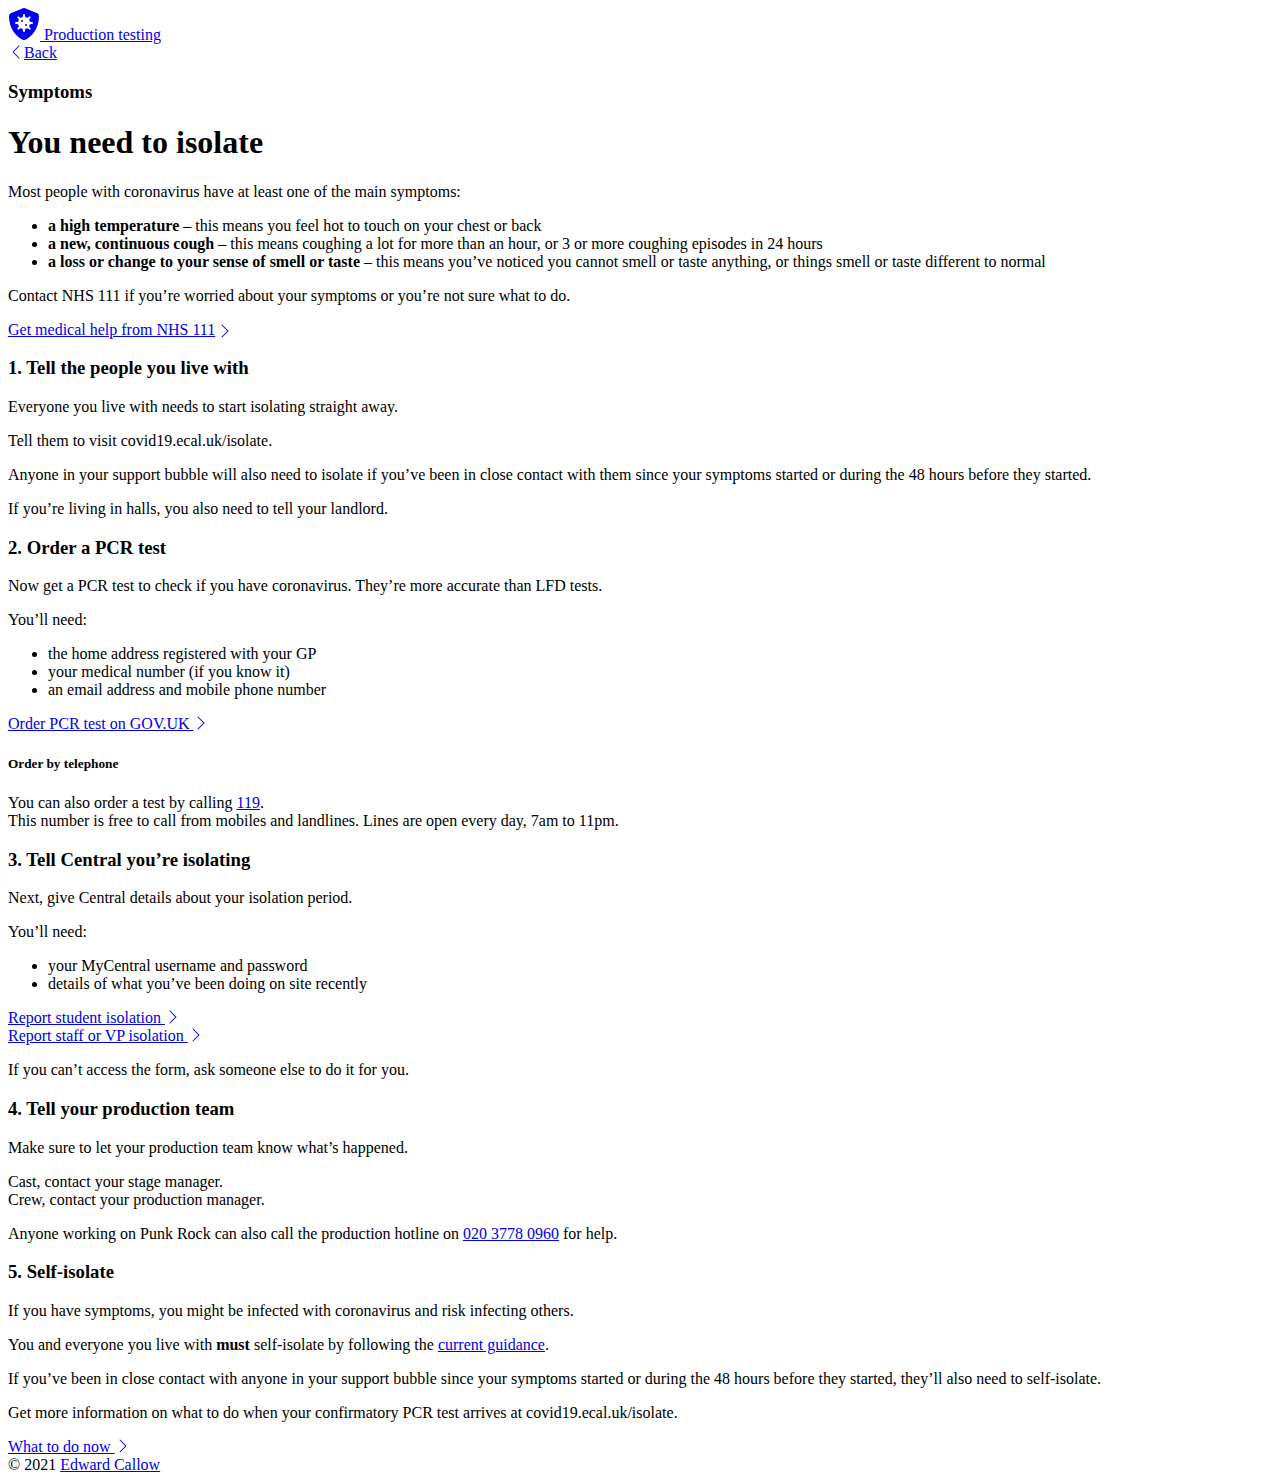
<file: symptoms.html>
<!doctype html>
<html lang="en-GB">
	<head>
		<!-- Core meta tags -->
		<meta charset="utf-8">
		<meta name="viewport" content="width=device-width, initial-scale=1">
		<!-- Structured data tags -->
		<title>Symptoms – Production testing</title>
		<meta name="description" content="Find information about coronavirus testing on Central’s productions.">
		<meta name="author" content="Edward Callow">
		<meta property="og:title" content="Symptoms">
		<meta property="og:description" content="Find information about coronavirus testing on Central’s productions.">
		<meta property="og:url" content="https://covid19.ecal.uk">
		<meta property="og:locale" content="en_GB">
		<meta property="og:image" content="https://covid19.ecal.uk/structured_data/open_graph_logo.png">
		<meta property="og:type" content="website">
		<meta property="og:site_name" content="Production testing">
		<link rel="canonical" href="https://covid19.ecal.uk">
		<link rel="mask-icon" href="structured_data/safari_pinned_tab.svg" color="#005eb8">
		<!--CSS -->
		<link rel="stylesheet" type="text/css" href="https://cdn.jsdelivr.net/npm/bootstrap@5.0.0-beta3/dist/css/bootstrap.min.css" integrity="sha384-eOJMYsd53ii+scO/bJGFsiCZc+5NDVN2yr8+0RDqr0Ql0h+rP48ckxlpbzKgwra6" crossorigin="anonymous">
		<link rel="stylesheet" type="text/css" href="css/style.css">
	</head>
	<body>
		<main>
			<div class="container py-4">
				<header class="py-3 mb-4 border-bottom">
					<a href="https://covid19.ecal.uk" class="d-flex align-items-center text-dark text-decoration-none">
						<svg aria-hidden="true" focusable="false" class="text-primary me-2" xmlns="http://www.w3.org/2000/svg" width="32" height="32" viewBox="0 0 512 512"><path fill="currentColor" d="M224,192a16,16,0,1,0,16,16A16,16,0,0,0,224,192ZM466.5,83.68l-192-80A57.4,57.4,0,0,0,256.05,0a57.4,57.4,0,0,0-18.46,3.67l-192,80A47.93,47.93,0,0,0,16,128C16,326.5,130.5,463.72,237.5,508.32a48.09,48.09,0,0,0,36.91,0C360.09,472.61,496,349.3,496,128A48,48,0,0,0,466.5,83.68ZM384,256H371.88c-28.51,0-42.79,34.47-22.63,54.63l8.58,8.57a16,16,0,1,1-22.63,22.63l-8.57-8.58C306.47,313.09,272,327.37,272,355.88V368a16,16,0,0,1-32,0V355.88c0-28.51-34.47-42.79-54.63-22.63l-8.57,8.58a16,16,0,0,1-22.63-22.63l8.58-8.57c20.16-20.16,5.88-54.63-22.63-54.63H128a16,16,0,0,1,0-32h12.12c28.51,0,42.79-34.47,22.63-54.63l-8.58-8.57a16,16,0,0,1,22.63-22.63l8.57,8.58c20.16,20.16,54.63,5.88,54.63-22.63V112a16,16,0,0,1,32,0v12.12c0,28.51,34.47,42.79,54.63,22.63l8.57-8.58a16,16,0,0,1,22.63,22.63l-8.58,8.57C329.09,189.53,343.37,224,371.88,224H384a16,16,0,0,1,0,32Zm-96,0a16,16,0,1,0,16,16A16,16,0,0,0,288,256Z"></path></svg>
						<span class="fs-4 fw-bold">Production testing</span>
					</a>
				</header>

				<nav class="mb-3">
					<a href="index" class="text-dark">
						<svg xmlns="http://www.w3.org/2000/svg" width="1em" height="1em" class="bi bi-chevron-left" viewBox="0 0 16 16"><path fill-rule="evenodd" d="M11.354 1.646a.5.5 0 0 1 0 .708L5.707 8l5.647 5.646a.5.5 0 0 1-.708.708l-6-6a.5.5 0 0 1 0-.708l6-6a.5.5 0 0 1 .708 0z"/></svg>Back
					</a>
				</nav>

				<h3 class="text-muted mb-0">Symptoms</h3>
				<h1>You need to isolate</h1>

				<p class="mt-4">
					Most people with coronavirus have at least one of the main symptoms:
					<ul>
						<li><strong>a high temperature</strong> – this means you feel hot to touch on your chest or back</li>
						<li><strong>a new, continuous cough</strong> – this means coughing a lot for more than an hour, or 3 or more coughing episodes in 24 hours</li>
						<li><strong>a loss or change to your sense of smell or taste</strong> – this means you’ve noticed you cannot smell or taste anything, or things smell or taste different to normal</li>
					</ul>
				</p>
				<p>Contact NHS 111 if you’re worried about your symptoms or you’re not sure what to do.</p>
				<a href="https://111.nhs.uk/covid-19" class="icon-link">
					Get medical help from NHS 111
					<svg xmlns="http://www.w3.org/2000/svg" width="1em" height="1em" class="bi bi-chevron-right" viewBox="0 0 16 16"><path fill-rule="evenodd" d="M4.646 1.646a.5.5 0 0 1 .708 0l6 6a.5.5 0 0 1 0 .708l-6 6a.5.5 0 0 1-.708-.708L10.293 8 4.646 2.354a.5.5 0 0 1 0-.708z"/></svg>
				</a>

				<h3 class="mt-5">1. Tell the people you live with</h3>
				<p>Everyone you live with needs to start isolating straight away.</p>
				<p>Tell them to visit <span class="fw-bold user-select-all">covid19.ecal.uk/isolate</span>.</p>
				<p>Anyone in your support bubble will also need to isolate if you’ve been in close contact with them since your symptoms started or during the 48 hours before they started.</p>
				<p>If you’re living in halls, you also need to tell your landlord.</p>

				<!-- <h3 class="mt-5">2. Tell the NHS</h3>
				<p>Next, report your result to the NHS. They’ll give you proof of your positive test.</p>
				<p>You’ll need:</p>
				<ul>
					<li>the postcode for Central: NW3 3HY</li>
					<li>the barcode or ID number printed on the test strip</li>
					<li>an email address or mobile phone number</li>
				</ul>
				<p>You can sign in with your NHS login to save time.</p>
				<a href="https://www.gov.uk/report-covid19-result" target="_blank" class="btn btn-primary">
					Report result on GOV.UK
					<svg xmlns="http://www.w3.org/2000/svg" width="1em" height="1em" class="bi bi-chevron-right" viewBox="0 0 16 16"><path fill-rule="evenodd" d="M4.646 1.646a.5.5 0 0 1 .708 0l6 6a.5.5 0 0 1 0 .708l-6 6a.5.5 0 0 1-.708-.708L10.293 8 4.646 2.354a.5.5 0 0 1 0-.708z"/></svg>
				</a>
				<h5 class="mt-4">Report by telephone</h5>
				<p>You can also report your test result by calling <a href="tel:119">119</a>. <br> This number is free to call from mobiles and landlines. Lines are open every day, 7am to 11pm.</p> -->

				<h3 class="mt-5">2. Order a PCR test</h3>
				<p>Now get a PCR test to check if you have coronavirus. They’re more accurate than LFD tests.</p>
				<p>You’ll need:</p>
				<ul>
					<li>the home address registered with your GP</li>
					<li>your medical number (if you know it)</li>
					<li>an email address and mobile phone number</li>
				</ul>
				<a href="https://www.gov.uk/get-coronavirus-test#get-a-free-pcr-test" target="_blank" class="btn btn-primary">
					Order PCR test on GOV.UK
					<svg xmlns="http://www.w3.org/2000/svg" width="1em" height="1em" class="bi bi-chevron-right" viewBox="0 0 16 16"><path fill-rule="evenodd" d="M4.646 1.646a.5.5 0 0 1 .708 0l6 6a.5.5 0 0 1 0 .708l-6 6a.5.5 0 0 1-.708-.708L10.293 8 4.646 2.354a.5.5 0 0 1 0-.708z"/></svg>
				</a>
				<h5 class="mt-4">Order by telephone</h5>
				<p>You can also order a test by calling <a href="tel:119">119</a>. <br> This number is free to call from mobiles and landlines. Lines are open every day, 7am to 11pm.</p>

				<h3 class="mt-5">3. Tell Central you’re isolating</h3>
				<p>Next, give Central details about your isolation period.</p>
				<p>You’ll need:</p>
				<ul>
					<li>your MyCentral username and password</li>
					<li>details of what you’ve been doing on site recently</li>
				</ul>
				<a href="https://forms.office.com/Pages/ResponsePage.aspx?id=fzuf8FLHUU-3asQcm9UgYYE0zp6Y0KdPoJiQ6N94cPlUN1dWSkYzRDZRMVZYRDRDSjRaUFlOMjJHMi4u" target="_blank" class="btn btn-primary me-4 mb-2">
					Report student isolation
					<svg xmlns="http://www.w3.org/2000/svg" width="1em" height="1em" class="bi bi-chevron-right" viewBox="0 0 16 16"><path fill-rule="evenodd" d="M4.646 1.646a.5.5 0 0 1 .708 0l6 6a.5.5 0 0 1 0 .708l-6 6a.5.5 0 0 1-.708-.708L10.293 8 4.646 2.354a.5.5 0 0 1 0-.708z"/></svg>
				</a><br>
				<a href="https://forms.office.com/Pages/ResponsePage.aspx?id=fzuf8FLHUU-3asQcm9UgYRCcA19E6aJDuD6LXSbPBwJUMk1DNlZBUFA1OUpTVUsxUFQ1UThaOU8xTC4u" target="_blank" class="btn btn-outline-primary">
					Report staff or VP isolation
					<svg xmlns="http://www.w3.org/2000/svg" width="1em" height="1em" class="bi bi-chevron-right" viewBox="0 0 16 16"><path fill-rule="evenodd" d="M4.646 1.646a.5.5 0 0 1 .708 0l6 6a.5.5 0 0 1 0 .708l-6 6a.5.5 0 0 1-.708-.708L10.293 8 4.646 2.354a.5.5 0 0 1 0-.708z"/></svg>
				</a>
				<p class="mt-4">If you can’t access the form, ask someone else to do it for you.</p>

				<!-- <h3 class="mt-5">5. Tell Central your test result</h3>
				<p>Central still need to know about your test result.</p>
				<p>You’ll need:</p>
				<ul>
					<li>your MyCentral username and password</li>
					<li>the confirmation email or text message from the NHS</li>
				</ul>
				<a href="https://forms.office.com/Pages/ResponsePage.aspx?id=fzuf8FLHUU-3asQcm9UgYYE0zp6Y0KdPoJiQ6N94cPlUQkZCMUM2UElSTUc2NDBYNTRHUjM3WlpWRS4u" target="_blank" class="btn btn-primary me-4 mb-2">
					Report student test
					<svg xmlns="http://www.w3.org/2000/svg" width="1em" height="1em" class="bi bi-chevron-right" viewBox="0 0 16 16"><path fill-rule="evenodd" d="M4.646 1.646a.5.5 0 0 1 .708 0l6 6a.5.5 0 0 1 0 .708l-6 6a.5.5 0 0 1-.708-.708L10.293 8 4.646 2.354a.5.5 0 0 1 0-.708z"/></svg>
				</a><br>
				<a href="https://forms.office.com/Pages/ResponsePage.aspx?id=fzuf8FLHUU-3asQcm9UgYRCcA19E6aJDuD6LXSbPBwJUNDhMQVVVOFczVEtZMkNCVFJKSUQ2MTRUNS4u" target="_blank" class="btn btn-outline-primary">
					Report staff or VP test
					<svg xmlns="http://www.w3.org/2000/svg" width="1em" height="1em" class="bi bi-chevron-right" viewBox="0 0 16 16"><path fill-rule="evenodd" d="M4.646 1.646a.5.5 0 0 1 .708 0l6 6a.5.5 0 0 1 0 .708l-6 6a.5.5 0 0 1-.708-.708L10.293 8 4.646 2.354a.5.5 0 0 1 0-.708z"/></svg>
				</a>
				<h5 class="mt-4">Report by email</h5>
				<p>If you can’t access the form, forward your test result to <span class="fw-bold user-select-all">covidtestresults@cssd.ac.uk</span>.<br>You should Cc your course leader or line manager.</p> -->

				<h3 class="mt-5">4. Tell your production team</h3>
				<p>Make sure to let your production team know what’s happened.</p>
				<p>Cast, contact your stage manager. <br> Crew, contact your production manager.</p>
				<p>Anyone working on Punk Rock can also call the production hotline on <a href="tel:+442037780960">020 3778 0960</a> for help.</p>

				<h3 class="mt-5">5. Self-isolate</h3>
				<p>If you have symptoms, you might be infected with coronavirus and risk infecting others.</p>
				<p>You and everyone you live with <strong>must</strong> self-isolate by following the <a href="https://www.nhs.uk/conditions/coronavirus-covid-19/self-isolation-and-treatment" target="_blank">current guidance</a>.</p>
				<p>If you’ve been in close contact with anyone in your support bubble since your symptoms started or during the 48 hours before they started, they’ll also need to self-isolate.</p>
				<p>Get more information on what to do when your confirmatory PCR test arrives at <span class="fw-bold user-select-all">covid19.ecal.uk/isolate</span>.</p>
				<a href="isolate" class="btn btn-warning me-4 mb-2">
					What to do now
					<svg xmlns="http://www.w3.org/2000/svg" width="1em" height="1em" class="bi bi-chevron-right" viewBox="0 0 16 16"><path fill-rule="evenodd" d="M4.646 1.646a.5.5 0 0 1 .708 0l6 6a.5.5 0 0 1 0 .708l-6 6a.5.5 0 0 1-.708-.708L10.293 8 4.646 2.354a.5.5 0 0 1 0-.708z"/></svg>
				</a>

				<footer class="pt-3 mt-4 text-muted border-top">
					&copy; 2021 <a href="https://www.edwardcallow.co.uk" class="text-reset">Edward Callow</a>
				</footer>
			</div>
		</main>
		<!-- JS import -->
		<script src="https://cdn.jsdelivr.net/npm/bootstrap@5.0.0-beta3/dist/js/bootstrap.bundle.min.js" integrity="sha384-JEW9xMcG8R+pH31jmWH6WWP0WintQrMb4s7ZOdauHnUtxwoG2vI5DkLtS3qm9Ekf" crossorigin="anonymous"></script>
	</body>
</html>
</file>
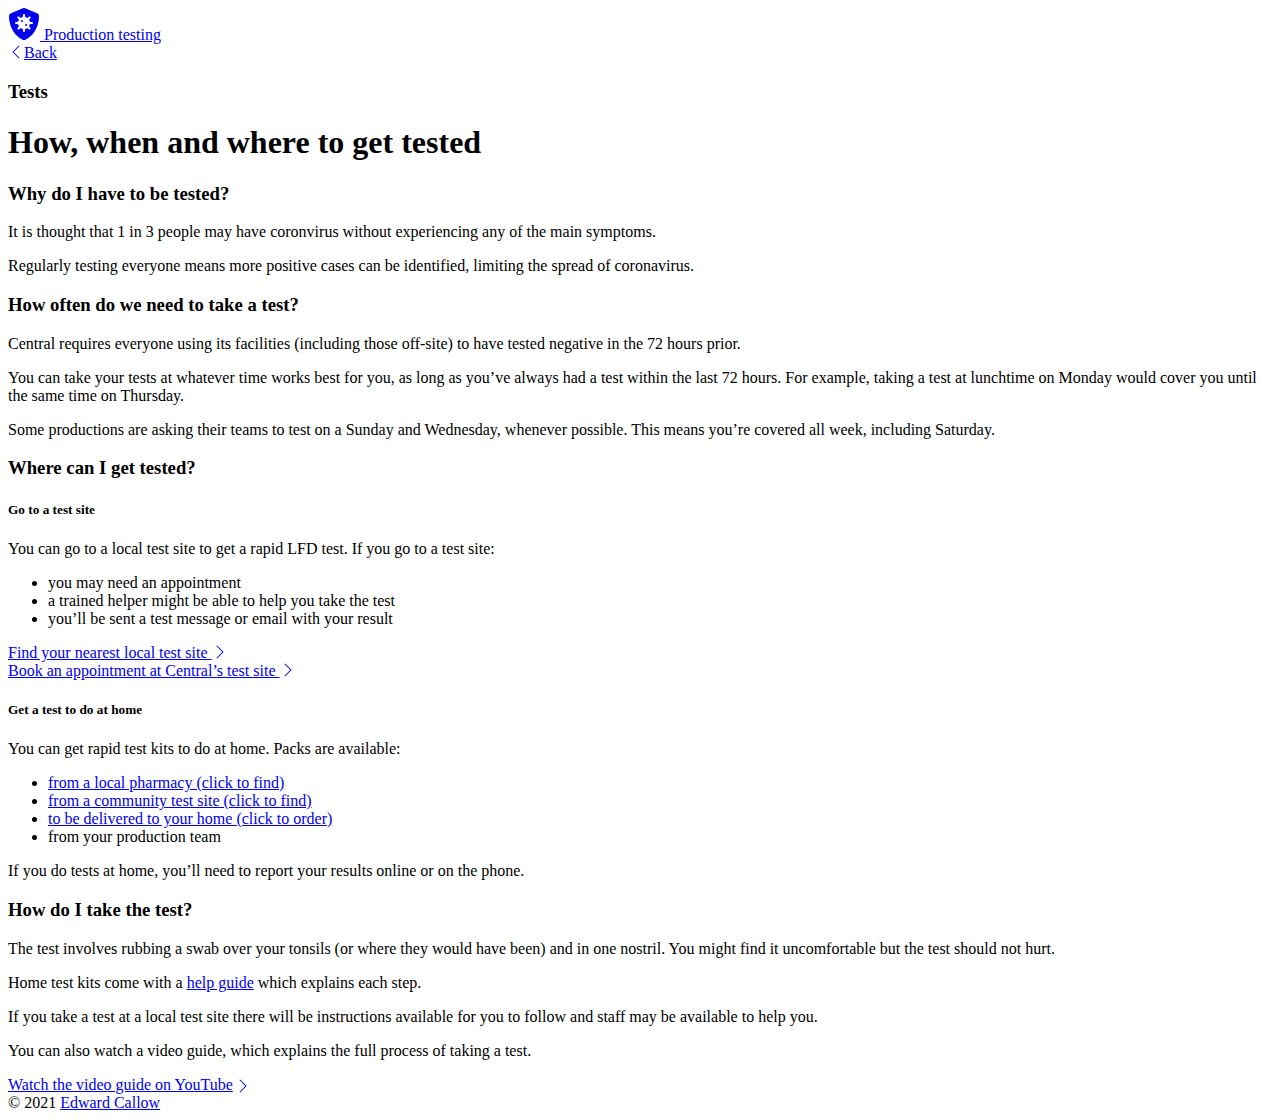
<file: tests.html>
<!doctype html>
<html lang="en-GB">
	<head>
		<!-- Core meta tags -->
		<meta charset="utf-8">
		<meta name="viewport" content="width=device-width, initial-scale=1">
		<!-- Structured data tags -->
		<title>Tests – Production testing</title>
		<meta name="description" content="Find information about coronavirus testing on Central’s productions.">
		<meta name="author" content="Edward Callow">
		<meta property="og:title" content="Tests">
		<meta property="og:description" content="Find information about coronavirus testing on Central’s productions.">
		<meta property="og:url" content="https://covid19.ecal.uk">
		<meta property="og:locale" content="en_GB">
		<meta property="og:image" content="https://covid19.ecal.uk/structured_data/open_graph_logo.png">
		<meta property="og:type" content="website">
		<meta property="og:site_name" content="Production testing">
		<link rel="canonical" href="https://covid19.ecal.uk">
		<link rel="mask-icon" href="structured_data/safari_pinned_tab.svg" color="#005eb8">
		<!--CSS -->
		<link rel="stylesheet" type="text/css" href="https://cdn.jsdelivr.net/npm/bootstrap@5.0.0-beta3/dist/css/bootstrap.min.css" integrity="sha384-eOJMYsd53ii+scO/bJGFsiCZc+5NDVN2yr8+0RDqr0Ql0h+rP48ckxlpbzKgwra6" crossorigin="anonymous">
		<link rel="stylesheet" type="text/css" href="css/style.css">
	</head>
	<body>
		<main>
			<div class="container py-4">
				<header class="py-3 mb-4 border-bottom">
					<a href="https://covid19.ecal.uk" class="d-flex align-items-center text-dark text-decoration-none">
						<svg aria-hidden="true" focusable="false" class="text-primary me-2" xmlns="http://www.w3.org/2000/svg" width="32" height="32" viewBox="0 0 512 512"><path fill="currentColor" d="M224,192a16,16,0,1,0,16,16A16,16,0,0,0,224,192ZM466.5,83.68l-192-80A57.4,57.4,0,0,0,256.05,0a57.4,57.4,0,0,0-18.46,3.67l-192,80A47.93,47.93,0,0,0,16,128C16,326.5,130.5,463.72,237.5,508.32a48.09,48.09,0,0,0,36.91,0C360.09,472.61,496,349.3,496,128A48,48,0,0,0,466.5,83.68ZM384,256H371.88c-28.51,0-42.79,34.47-22.63,54.63l8.58,8.57a16,16,0,1,1-22.63,22.63l-8.57-8.58C306.47,313.09,272,327.37,272,355.88V368a16,16,0,0,1-32,0V355.88c0-28.51-34.47-42.79-54.63-22.63l-8.57,8.58a16,16,0,0,1-22.63-22.63l8.58-8.57c20.16-20.16,5.88-54.63-22.63-54.63H128a16,16,0,0,1,0-32h12.12c28.51,0,42.79-34.47,22.63-54.63l-8.58-8.57a16,16,0,0,1,22.63-22.63l8.57,8.58c20.16,20.16,54.63,5.88,54.63-22.63V112a16,16,0,0,1,32,0v12.12c0,28.51,34.47,42.79,54.63,22.63l8.57-8.58a16,16,0,0,1,22.63,22.63l-8.58,8.57C329.09,189.53,343.37,224,371.88,224H384a16,16,0,0,1,0,32Zm-96,0a16,16,0,1,0,16,16A16,16,0,0,0,288,256Z"></path></svg>
						<span class="fs-4 fw-bold">Production testing</span>
					</a>
				</header>

				<nav class="mb-3">
					<a href="index" class="text-dark">
						<svg xmlns="http://www.w3.org/2000/svg" width="1em" height="1em" class="bi bi-chevron-left" viewBox="0 0 16 16"><path fill-rule="evenodd" d="M11.354 1.646a.5.5 0 0 1 0 .708L5.707 8l5.647 5.646a.5.5 0 0 1-.708.708l-6-6a.5.5 0 0 1 0-.708l6-6a.5.5 0 0 1 .708 0z"/></svg>Back
					</a>
				</nav>

				<h3 class="text-muted mb-0">Tests</h3>
				<h1>How, when and where to get tested</h1>

				<h3 class="mt-4">Why do I have to be tested?</h5>
				<p>It is thought that 1 in 3 people may have coronvirus without experiencing any of the main symptoms.</p>
				<p>Regularly testing everyone means more positive cases can be identified, limiting the spread of coronavirus.</p>

				<h3 class="mt-5">How often do we need to take a test?</h5>
				<p>Central requires everyone using its facilities (including those off-site) to have tested negative in the 72 hours prior.</p>
				<p>You can take your tests at whatever time works best for you, as long as you’ve always had a test within the last 72 hours. For example, taking a test at lunchtime on Monday would cover you until the same time on Thursday.</p>
				<p>Some productions are asking their teams to test on a Sunday and Wednesday, whenever possible. This means you’re covered all week, including Saturday.</p>

				<h3 class="mt-5" id="where">Where can I get tested?</h5>
				<h5>Go to a test site</h5>
				<p>You can go to a local test site to get a rapid LFD test. If you go to a test site:</p>
				<ul>
					<li>you may need an appointment</li>
					<li>a trained helper might be able to help you take the test</li>
					<li>you’ll be sent a test message or email with your result</li>
				</ul>
				<a href="https://maps.test-and-trace.nhs.uk" class="btn btn-primary me-4 mb-2">
					Find your nearest local test site
					<svg xmlns="http://www.w3.org/2000/svg" width="1em" height="1em" class="bi bi-chevron-right" viewBox="0 0 16 16"><path fill-rule="evenodd" d="M4.646 1.646a.5.5 0 0 1 .708 0l6 6a.5.5 0 0 1 0 .708l-6 6a.5.5 0 0 1-.708-.708L10.293 8 4.646 2.354a.5.5 0 0 1 0-.708z"/></svg>
				</a><br>
				<a href="https://outlook.office365.com/owa/calendar/RCSSDTestCentreBookingLIVE@rcssd.onmicrosoft.com/bookings/" class="btn btn-outline-primary">
					Book an appointment at Central’s test site
					<svg xmlns="http://www.w3.org/2000/svg" width="1em" height="1em" class="bi bi-chevron-right" viewBox="0 0 16 16"><path fill-rule="evenodd" d="M4.646 1.646a.5.5 0 0 1 .708 0l6 6a.5.5 0 0 1 0 .708l-6 6a.5.5 0 0 1-.708-.708L10.293 8 4.646 2.354a.5.5 0 0 1 0-.708z"/></svg>
				</a>

				<h5 class="mt-4">Get a test to do at home</h5>
				<p>You can get rapid test kits to do at home. Packs are available:</p>
				<ul>
					<li><a href="https://maps.test-and-trace.nhs.uk">from a local pharmacy (click to find)</a></li>
					<li><a href="https://find-covid-19-rapid-test-sites.maps.test-and-trace.nhs.uk">from a community test site (click to find)</a></li>
					<li><a href="https://www.gov.uk/order-coronavirus-rapid-lateral-flow-tests">to be delivered to your home (click to order)</a></li>
					<li>from your production team</li>
				</ul>
				<p>If you do tests at home, you’ll need to report your results online or on the phone.</p>

				<h3 class="mt-5">How do I take the test?</h5>
				<p>The test involves rubbing a swab over your tonsils (or where they would have been) and in one nostril. You might find it uncomfortable but the test should not hurt.</p>
				<p>Home test kits come with a <a href="documents/self-test-instructions.pdf">help guide</a> which explains each step.</p>
				<p>If you take a test at a local test site there will be instructions available for you to follow and staff may be available to help you.</p>
				<p>You can also watch a video guide, which explains the full process of taking a test.</p>
				<a href="https://www.youtube.com/watch?v=S9XR8RZxKNo" class="icon-link">
					Watch the video guide on YouTube
					<svg xmlns="http://www.w3.org/2000/svg" width="1em" height="1em" class="bi bi-chevron-right" viewBox="0 0 16 16"><path fill-rule="evenodd" d="M4.646 1.646a.5.5 0 0 1 .708 0l6 6a.5.5 0 0 1 0 .708l-6 6a.5.5 0 0 1-.708-.708L10.293 8 4.646 2.354a.5.5 0 0 1 0-.708z"/></svg>
				</a>

				<footer class="pt-3 mt-4 text-muted border-top">
					&copy; 2021 <a href="https://www.edwardcallow.co.uk" class="text-reset">Edward Callow</a>
				</footer>
			</div>
		</main>
		<!-- JS import -->
		<script src="https://cdn.jsdelivr.net/npm/bootstrap@5.0.0-beta3/dist/js/bootstrap.bundle.min.js" integrity="sha384-JEW9xMcG8R+pH31jmWH6WWP0WintQrMb4s7ZOdauHnUtxwoG2vI5DkLtS3qm9Ekf" crossorigin="anonymous"></script>
	</body>
</html>
</file>
<file: css/style.css>
.bi {
  vertical-align: -.125em;
  fill: currentColor;
}

.feature-icon {
	display: inline-flex;
	align-items: center;
	justify-content: center;
	width: 4rem;
	height: 4rem;
	margin-bottom: 1rem;
	font-size: 2rem;
	color: #fff;
	border-radius: .75rem;
}

.icon-link {
  display: inline-flex;
  align-items: center;
}
.icon-link > .bi {
  margin-top: .125rem;
  margin-left: .125rem;
  transition: transform .25s ease-in-out;
  fill: currentColor;
}
.icon-link:hover > .bi {
  transform: translate(.25rem);
}
</file>
